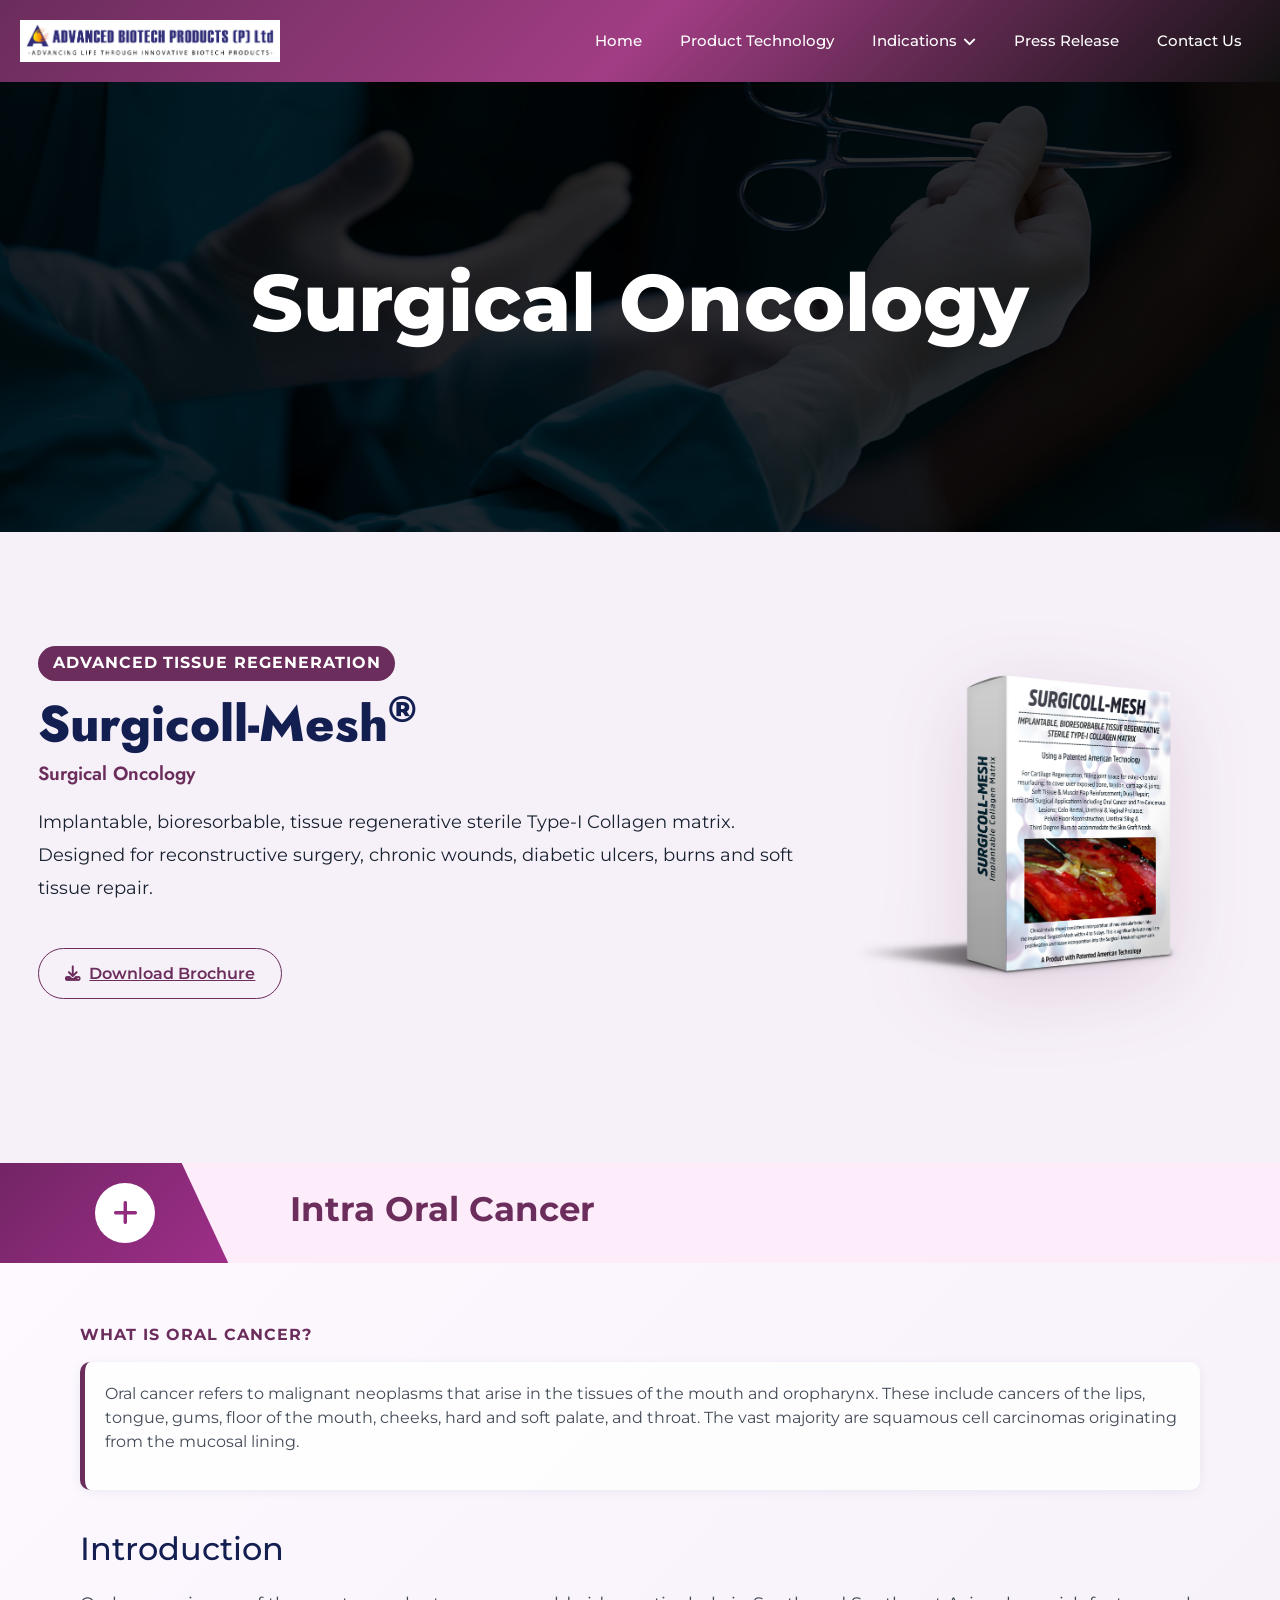
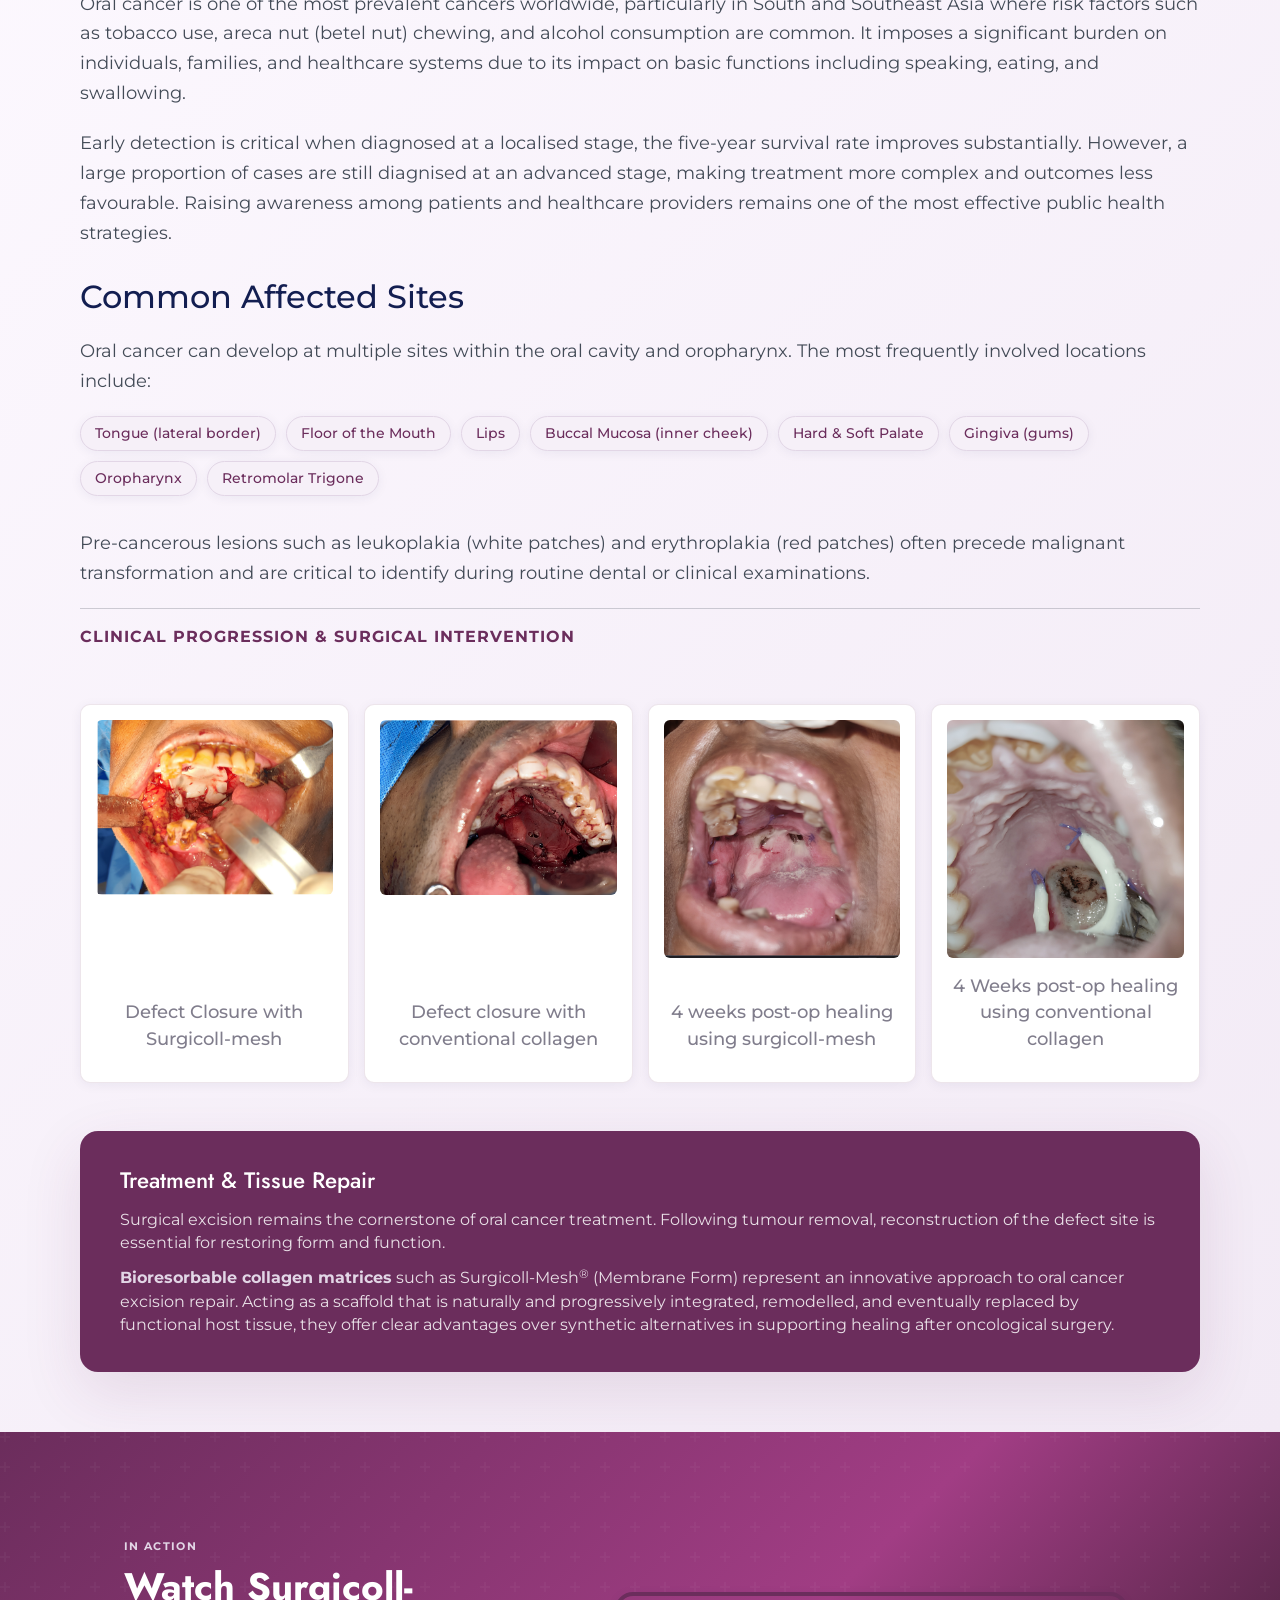
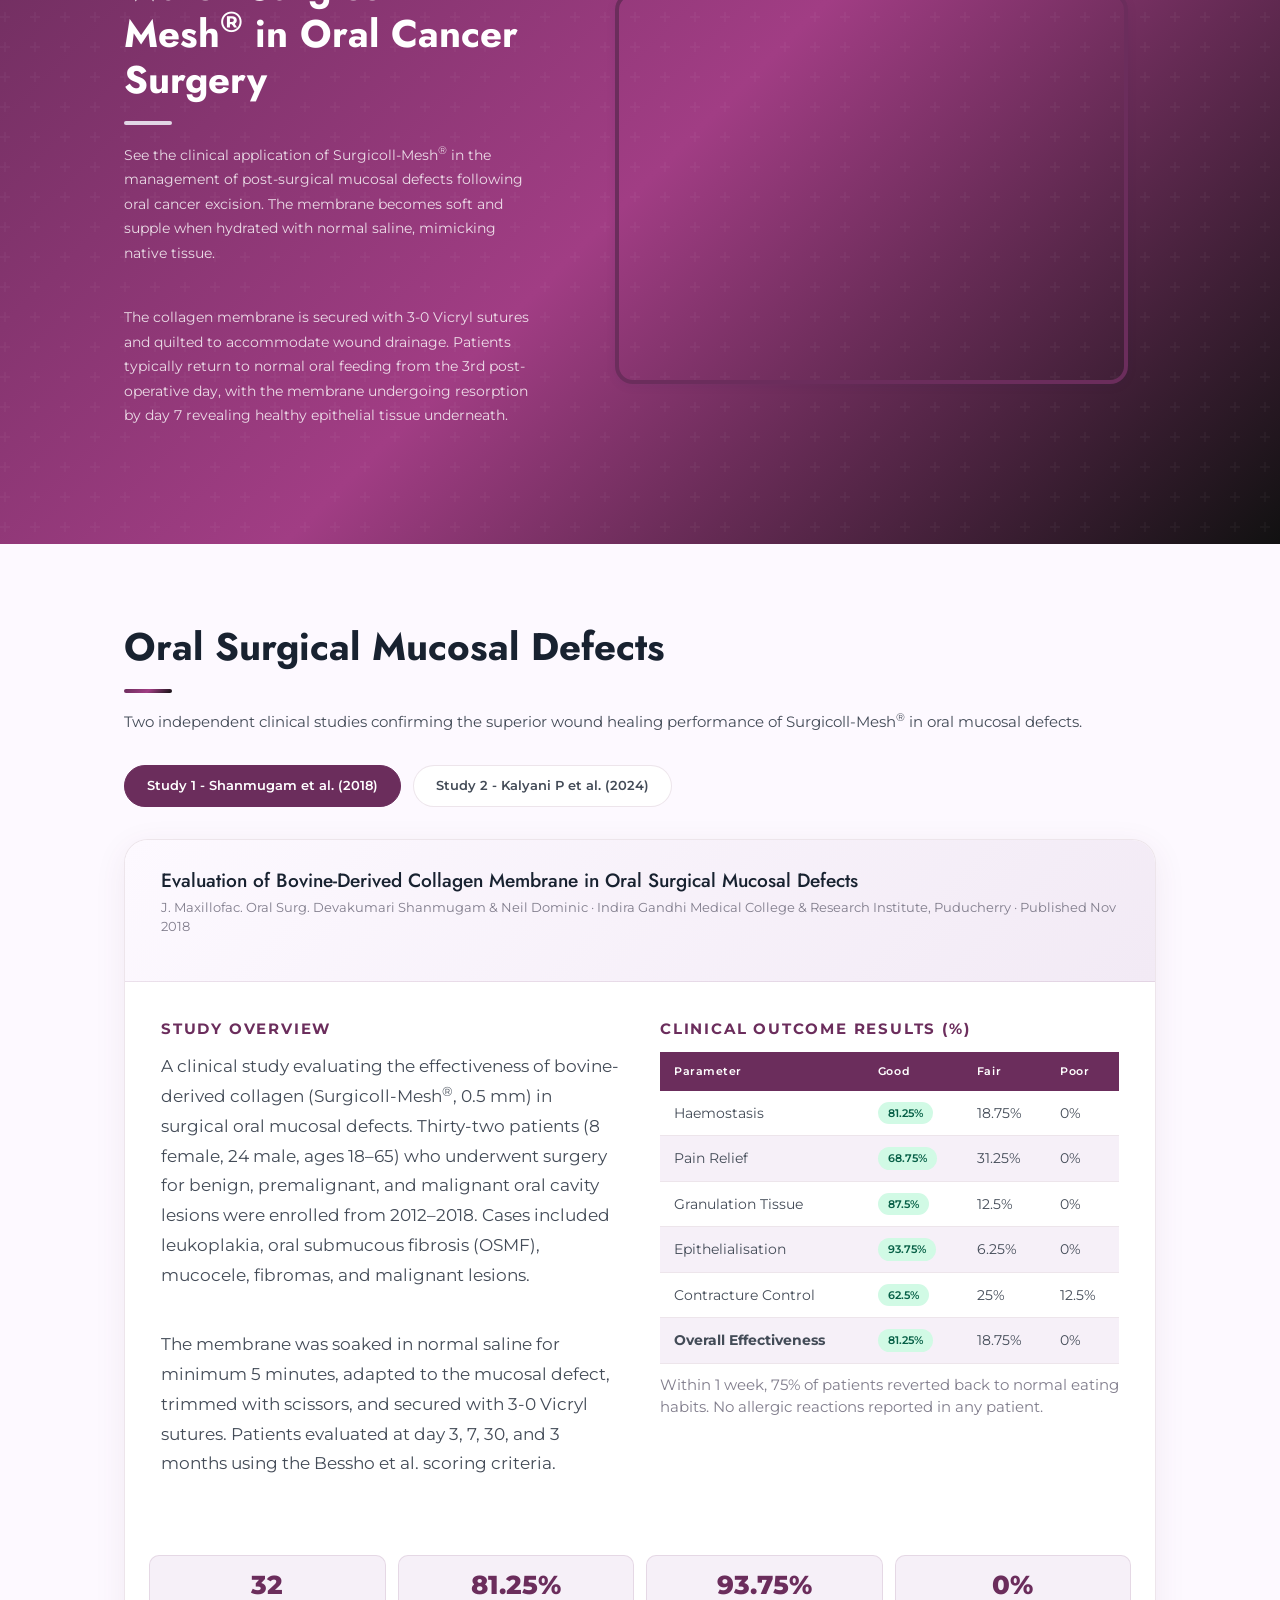
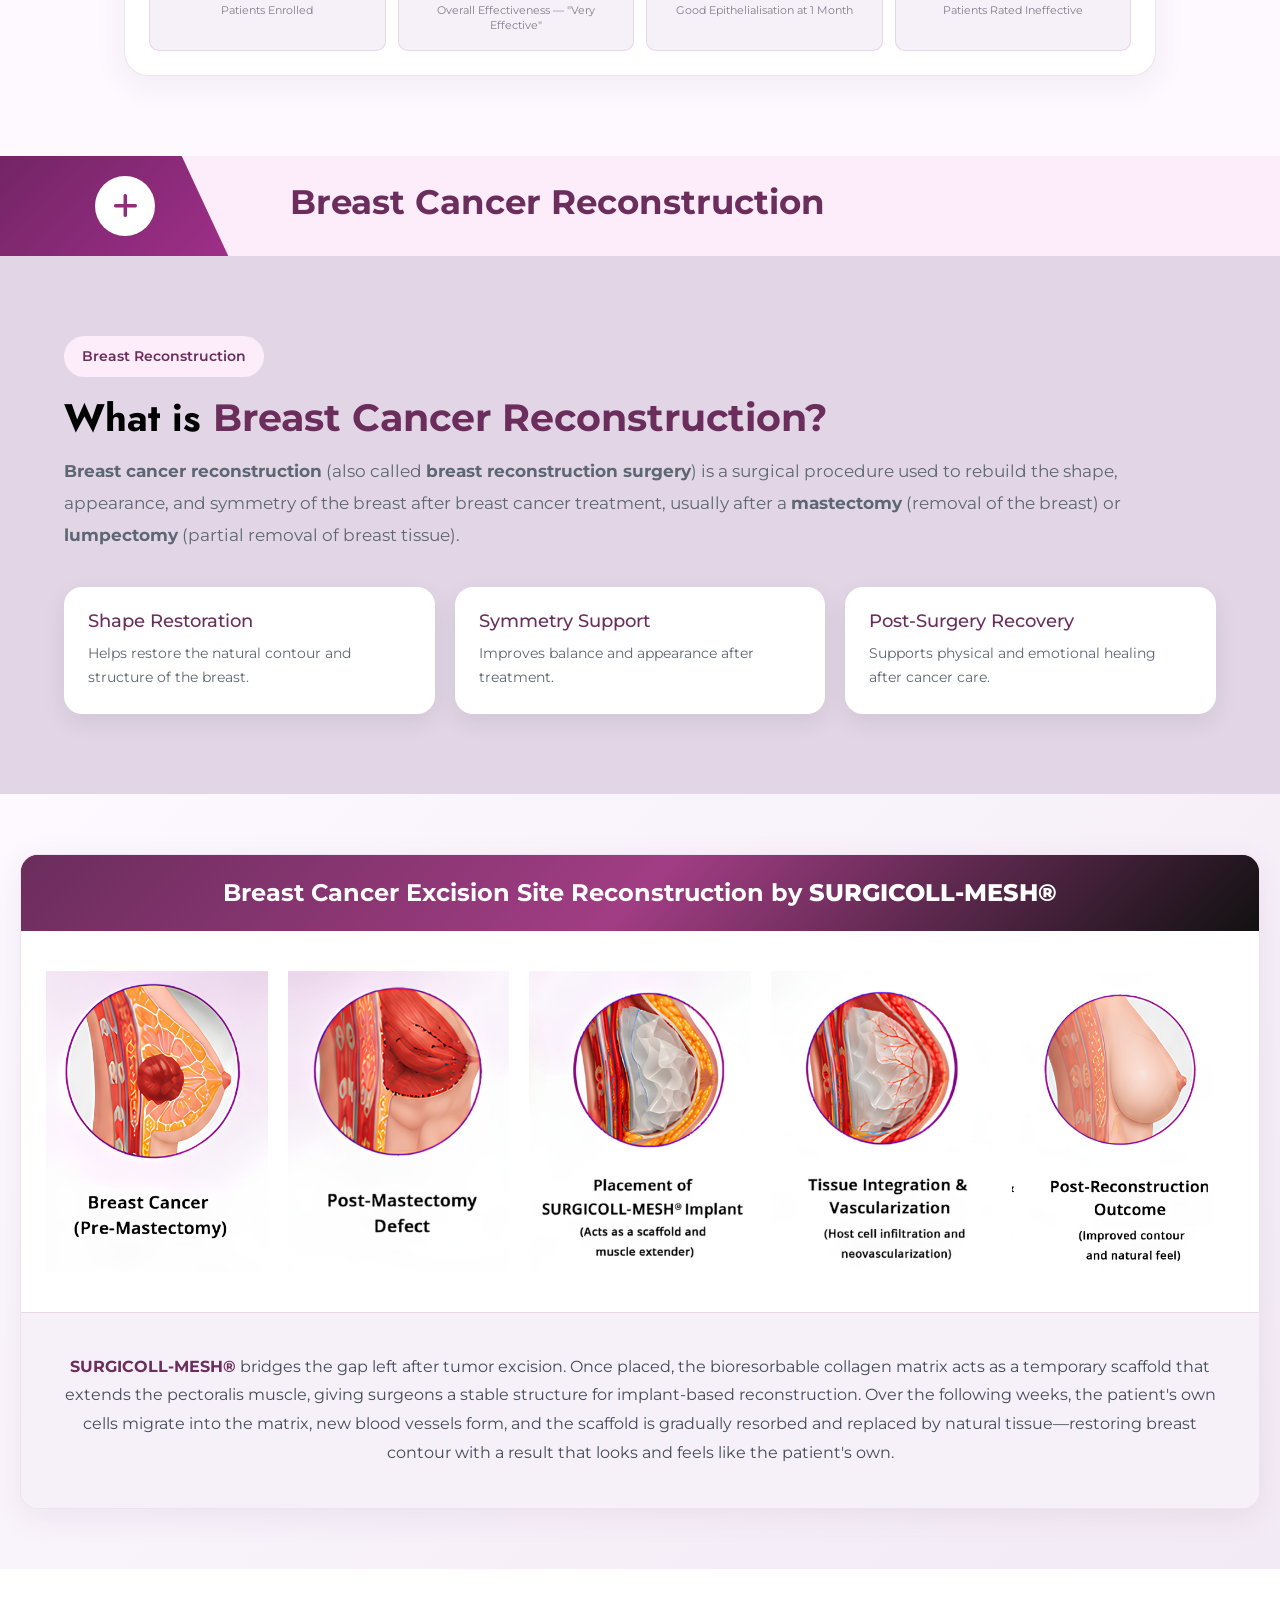
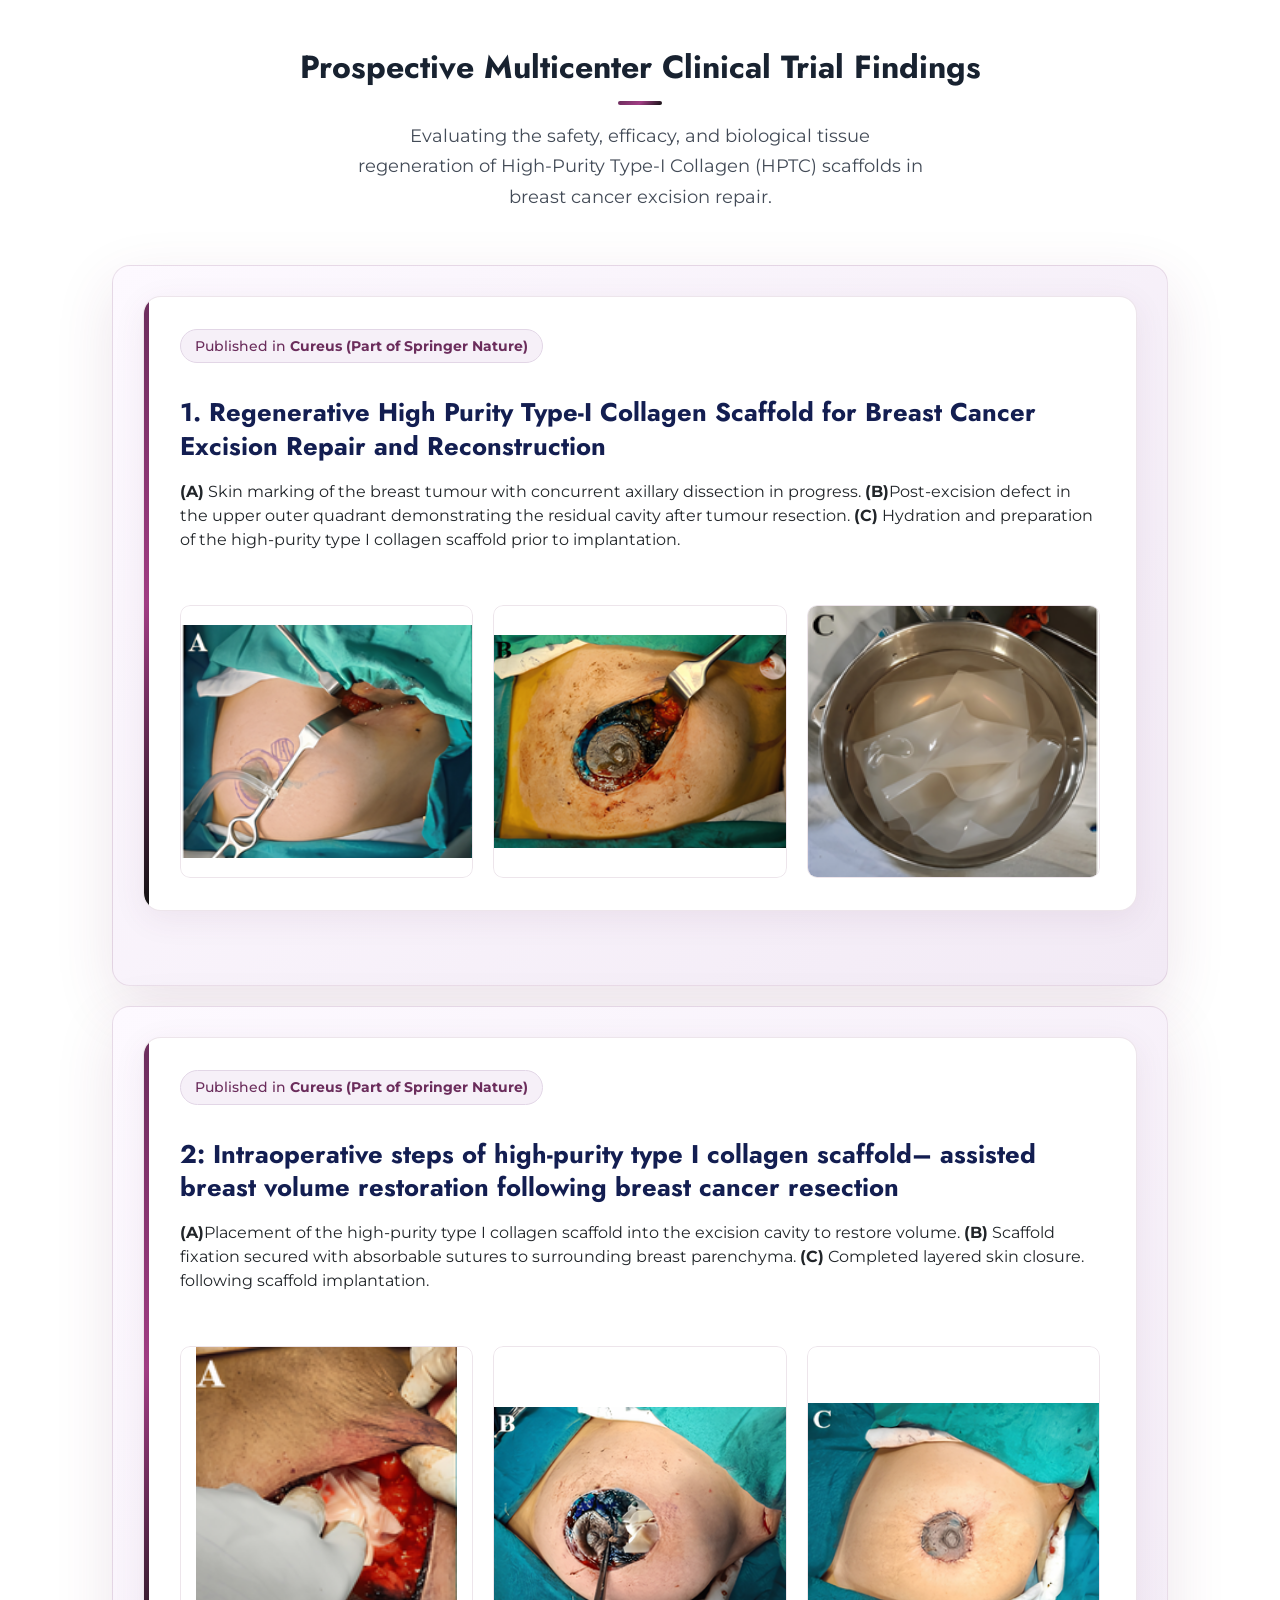
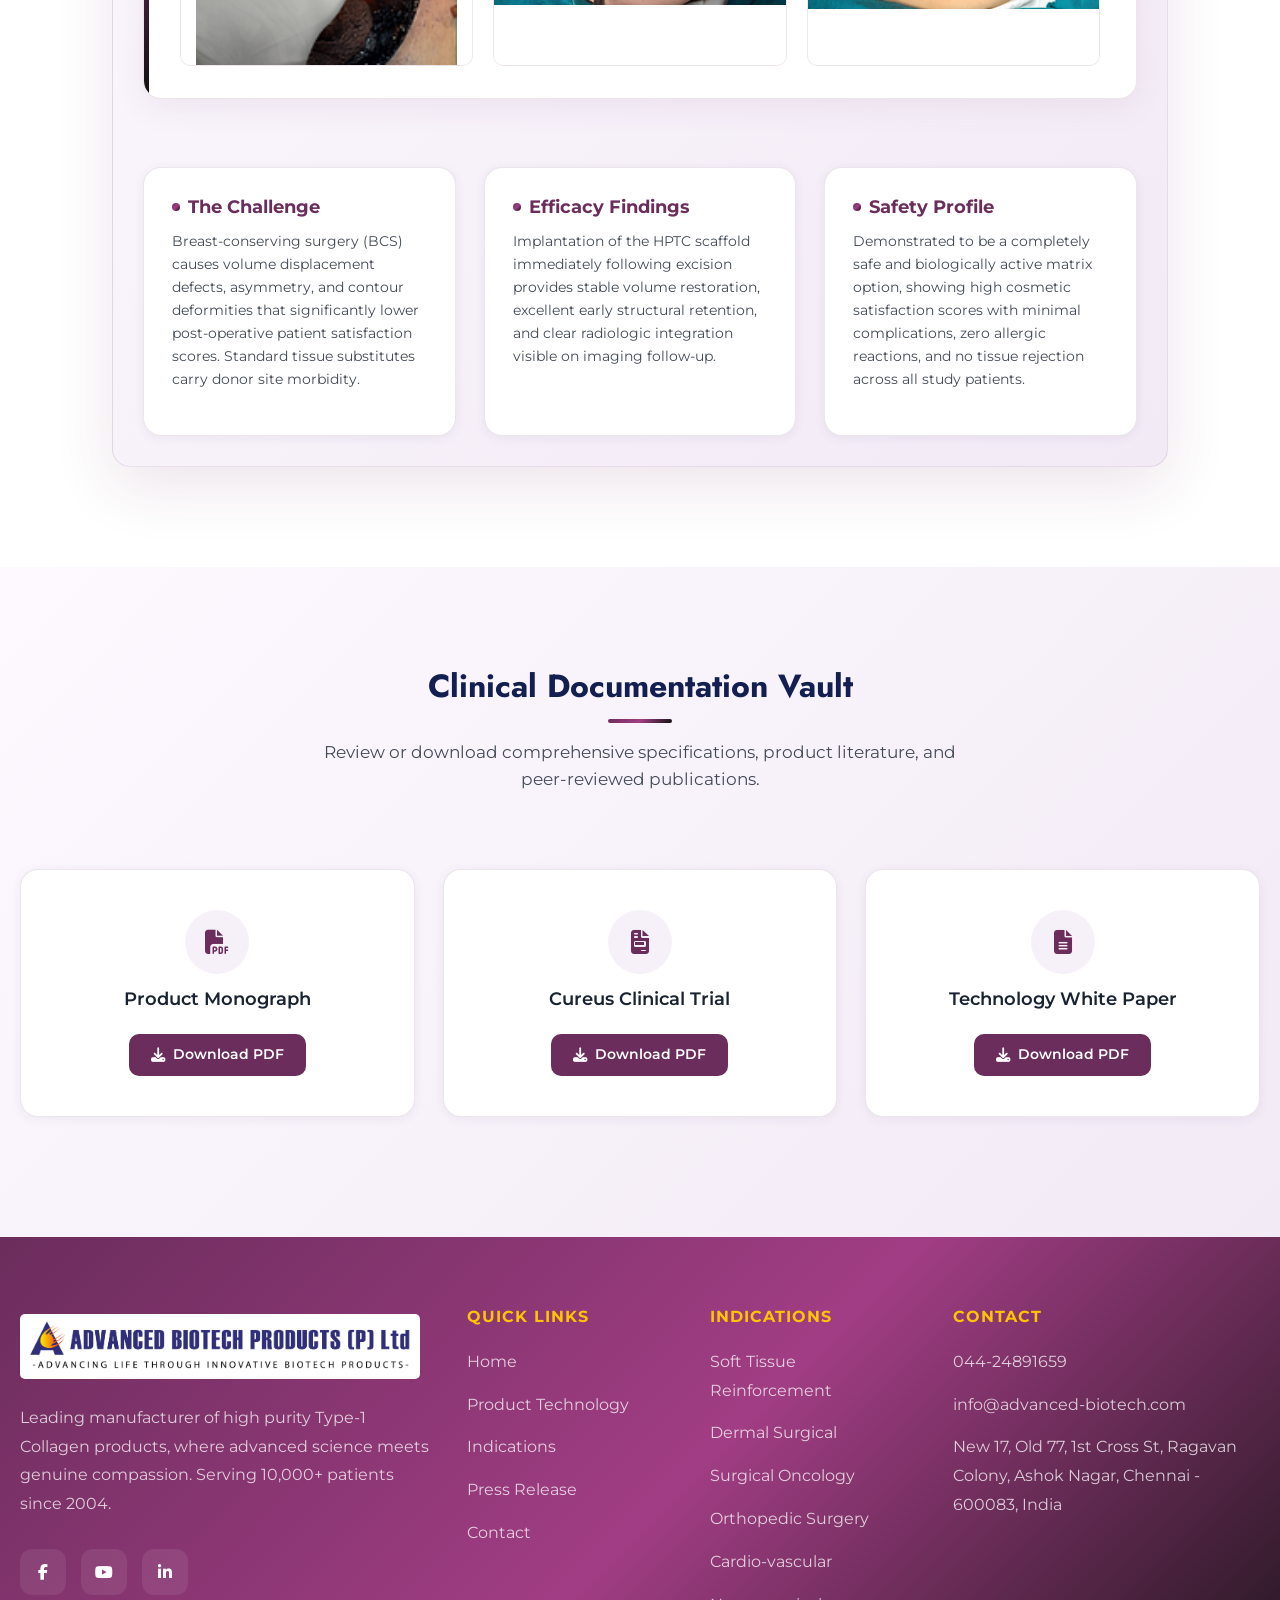
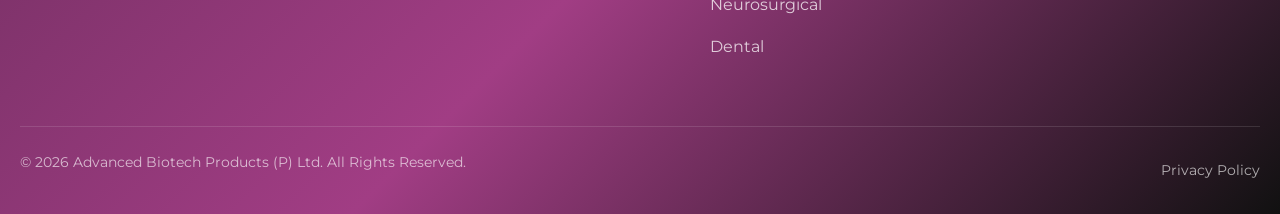
<file: page/surgicaloncology.html>
<!DOCTYPE html>
<html lang="en">

<head>
  <meta charset="UTF-8">
  <meta name="viewport" content="width=device-width, initial-scale=1.0">
  <title>Surgical Oncology | Advanced Biotech Products</title>
  <meta name="description" content="Surgical oncology applications for Surgicoll-Mesh in intra-oral cancer reconstruction and breast cancer excision repair.">
  <meta property="og:title" content="Surgical Oncology | Advanced Biotech Products">
  <meta property="og:description" content="Surgical oncology applications for Surgicoll-Mesh in intra-oral cancer reconstruction and breast cancer excision repair.">
  <meta property="og:type" content="website">
  <meta property="og:image" content="../home/Surgicoll-Mesh%20High%20Res%20Box.png">
  <meta name="twitter:card" content="summary_large_image">
  <meta http-equiv="Content-Security-Policy" content="frame-src https://drive.google.com https://docs.google.com;">
  <link rel="icon" href="../home/ABP-symbol.png" type="image/x-icon">
  <link rel="stylesheet" href="../css/nav_footer.css">
  <link rel="stylesheet" href="../css/surgicaloncology.css">
  <link href="https://cdn.jsdelivr.net/npm/bootstrap@5.3.3/dist/css/bootstrap.min.css" rel="stylesheet">
  <link href="https://cdnjs.cloudflare.com/ajax/libs/font-awesome/6.5.2/css/all.min.css" rel="stylesheet">
  <link
    href="https://fonts.googleapis.com/css2?family=Playfair+Display:wght@600;700&family=Inter:wght@400;500;600&display=swap"
    rel="stylesheet">
  <script src="https://cdn.jsdelivr.net/npm/bootstrap@5.3.3/dist/js/bootstrap.bundle.min.js"></script>
</head>

<body>

  <!--Header-->
  <div id="rs-header"></div>
  <script>
    fetch("../page/nav.html")
      .then(res => res.text())
      .then(data => {
        document.getElementById("rs-header").innerHTML = data;
        if (typeof initNavbar === "function") { initNavbar(); }
      });
  </script>

  <!-- Page Banner -->
  <section class="so-page_banner">

    <div class="so-banner-img">
      <img src="../home/page_banner.png" alt="Dermal Surgical Banner">
    </div>

    <h1 class="so-ds_title">
      Surgical Oncology
    </h1>

  </section>
 <section class="abp-hero">
    <div class="abp-container">
      <div class="abp-hero__grid">
        <div class="abp-hero-content">
          <div class="abp-hero__eyebrow">
            <span class="abp-badge">Advanced Tissue Regeneration</span>
          </div>
          <h2 class="abp-hero__heading">Surgicoll-Mesh<sup>®</sup></h1>
          <p class="abp-hero__sub">Surgical Oncology</p>
          <p class="abp-hero__lead">
            Implantable, bioresorbable, tissue regenerative sterile Type-I Collagen matrix.
            Designed for reconstructive surgery, chronic wounds, diabetic ulcers, burns and soft tissue repair.
          </p>
          <a href="../indications/Dermal Surgical/Diabetic Ulcer/White paper_SM Diabetic Foot Ulcer.pdf"
            class="abp-hero__cta" target="_blank"
   rel="noopener noreferrer">
            <i class="fa-solid fa-download"></i> Download Brochure
          </a>
        </div>
        <div class="abp-hero__image">
          <img src="../home/Surgicoll-Mesh High Res Box.png" alt="Surgicoll-Mesh product box" />
        </div>
      </div>
    </div>
  </section>
 

 <!-- ═══ PRODUCT HEADING STRIP ═══════════════════════════ -->
   <div class="du-header">

    <div class="du-left">
        <div class="du-icon">
            <i class="fa-solid fa-plus"></i>
        </div>
    </div>

    <div class="du-content">
        <h2>Intra Oral Cancer</h2>
        <!-- <p>Advanced Tissue Regeneration</p> -->
    </div>

  </div>

  <!-- ─── ORAL CANCER INTRODUCTION ─── -->
  <section class="so-intro-section" id="introduction">
    <div class="so-section-inner">

      <span class="so-section-label">What is Oral Cancer?</span>
      <div class="so-definition">
        <p>
          Oral cancer refers to malignant neoplasms that arise in the tissues of the mouth and
          oropharynx. These include cancers of the lips, tongue, gums, floor of the mouth,
          cheeks, hard and soft palate, and throat. The vast majority are squamous cell
          carcinomas originating from the mucosal lining.
        </p>
      </div>

      <h2 class="so-intro-title">Introduction</h2>
      <p class="so-body-text">
        Oral cancer is one of the most prevalent cancers worldwide, particularly in South and
        Southeast Asia where risk factors such as tobacco use, areca nut (betel nut) chewing,
        and alcohol consumption are common. It imposes a significant burden on individuals,
        families, and healthcare systems due to its impact on basic functions including
        speaking, eating, and swallowing.
      </p>
      <p class="so-body-text">
        Early detection is critical when diagnosed at a localised stage, the five-year
        survival rate improves substantially. However, a large proportion of cases are still
        diagnised at an advanced stage, making treatment more complex and outcomes less
        favourable. Raising awareness among patients and healthcare providers remains one of
        the most effective public health strategies.
      </p>

      <h2 class="so-intro-title">Common Affected Sites</h2>
      <p class="so-body-text">
        Oral cancer can develop at multiple sites within the oral cavity and oropharynx.
        The most frequently involved locations include:
      </p>
      <div class="so-site-list">
        <span class="so-site-tag">Tongue (lateral border)</span>
        <span class="so-site-tag">Floor of the Mouth</span>
        <span class="so-site-tag">Lips</span>
        <span class="so-site-tag">Buccal Mucosa (inner cheek)</span>
        <span class="so-site-tag">Hard &amp; Soft Palate</span>
        <span class="so-site-tag">Gingiva (gums)</span>
        <span class="so-site-tag">Oropharynx</span>
        <span class="so-site-tag">Retromolar Trigone</span>
      </div>
      <p class="so-body-text">
        Pre-cancerous lesions such as leukoplakia (white patches) and erythroplakia (red patches)
        often precede malignant transformation and are critical to identify during routine
        dental or clinical examinations.
      </p>

      <hr class="section-div">

      <!-- 4-Column Horizontal Image Grid Block -->
      <span class="so-section-label">Clinical Progression &amp; Surgical Intervention</span>
      <div class="so-image-grid-horizontal">
        <div class="so-image-grid-item">
          <img src="../image/oral-1.png" alt="Intraoral lesion status">
          <div class="so-image-caption"> Defect Closure with Surgicoll-mesh</div>
        </div>
        <div class="so-image-grid-item">
          <img src="../image/oral-2.png" alt="Surgical excision site">
          <div class="so-image-caption"> Defect closure with conventional collagen</div>
        </div>
        <div class="so-image-grid-item">
          <img src="../image/oral-3.png" alt="Matrix application phase">
          <div class="so-image-caption"> 4 weeks post-op healing using surgicoll-mesh</div>
        </div>
        <div class="so-image-grid-item">
          <img src="../image/oral-4.png" alt="Post-operative tissue healing">
          <div class="so-image-caption"> 4 Weeks post-op healing using conventional collagen </div>
        </div>
      </div>

      <div class="so-highlight-box">
        <h3>Treatment &amp; Tissue Repair</h3>
        <p>
          Surgical excision remains the cornerstone of oral cancer treatment. Following tumour
          removal, reconstruction of the defect site is essential for restoring form and function.
        </p>
        <p>
          <strong>Bioresorbable collagen matrices</strong> such as Surgicoll-Mesh<sup>®</sup> (Membrane Form)
          represent an innovative approach to oral cancer excision repair. Acting as a scaffold
          that is naturally and progressively integrated, remodelled, and eventually replaced by
          functional host tissue, they offer clear advantages over synthetic alternatives in
          supporting healing after oncological surgery.
        </p>

      </div>

    </div>
  </section>


  <!-- ─── VIDEO SECTION ─── -->
  <section class="so-video-section">
    <div class="so-section-inner">
      <div class="so-video-inner">
        <div class="so-video-text">
          <span class="so-section-eyebrow">In Action</span>
          <h2 class="so-section-title">Watch Surgicoll-Mesh<sup>®</sup> in Oral Cancer Surgery</h2>
          <div class="so-divider-bar"></div>
          <p>
            See the clinical application of Surgicoll-Mesh<sup>®</sup> in the management of post-surgical mucosal
            defects following oral cancer excision. The membrane becomes soft and supple when hydrated
            with normal saline, mimicking native tissue.
          </p>
          <br>
          <p>
            The collagen membrane is secured with 3-0 Vicryl sutures and quilted to accommodate wound
            drainage. Patients typically return to normal oral feeding from the 3rd post-operative day,
            with the membrane undergoing resorption by day 7 revealing healthy epithelial tissue underneath.
          </p>
        </div>
        <section class="so-case-study">
          <div class="so-case-study-grid">
            <div class="so-case_video">
              <div class="so-video-container">
                <iframe src="https://drive.google.com/file/d/1C6K81340QTfDPWvpszIJ5rapcS8W5bd7/preview"
                  title="Surgicoll-Mesh oral cancer surgery video" loading="lazy" allow="autoplay"></iframe>
              </div>
            </div>
          </div>
        </section>
      </div>
    </div>
  </section>

  <!-- ─── CLINICAL EVIDENCE ─── -->
  <section class="so-clinical-section" id="clinical">
    <div class="so-section-inner">
      <h2 class="so-section-title">Oral Surgical Mucosal Defects</h2>
      <div class="so-divider-bar"></div>
      <p class="so-section-desc">Two independent clinical studies confirming the superior wound healing performance of
        Surgicoll-Mesh<sup>®</sup> in oral mucosal defects.</p>

      <div class="so-studies-tabs">
        <button class="so-tab-btn active" onclick="showTab('study1', this)">Study 1 - Shanmugam et al. (2018)</button>
        <button class="so-tab-btn" onclick="showTab('study2', this)">Study 2 - Kalyani P et al. (2024)</button>
      </div>

      <!-- Study 1 -->
      <div class="so-study-panel active" id="study1">
        <div class="so-study-card">
          <div class="so-study-header">

            <div class="so-study-header-text">
              <h3>Evaluation of Bovine-Derived Collagen Membrane in Oral Surgical Mucosal Defects</h3>
              <p>J. Maxillofac. Oral Surg. Devakumari Shanmugam &amp; Neil Dominic · Indira Gandhi Medical College &amp;
                Research Institute, Puducherry · Published Nov 2018</p>
            </div>
          </div>
          <div class="so-study-body">
            <div>
              <p class="so-study-section-label">Study Overview</p>
              <p class="so-study-text">
                A clinical study evaluating the effectiveness of bovine-derived collagen (Surgicoll-Mesh<sup>®</sup>,
                0.5 mm)
                in surgical oral mucosal defects. Thirty-two patients (8 female, 24 male, ages 18–65) who underwent
                surgery for benign, premalignant, and malignant oral cavity lesions were enrolled from 2012–2018.
                Cases included leukoplakia, oral submucous fibrosis (OSMF), mucocele, fibromas, and malignant lesions.
              </p>
              <br>
              <p class="so-study-text">
                The membrane was soaked in normal saline for minimum 5 minutes, adapted to the mucosal defect,
                trimmed with scissors, and secured with 3-0 Vicryl sutures. Patients evaluated at day 3, 7, 30,
                and 3 months using the Bessho et al. scoring criteria.
              </p>

            </div>
            <div>
              <p class="so-study-section-label">Clinical Outcome Results (%)</p>
              <table class="so-results-table">
                <thead>
                  <tr>
                    <th>Parameter</th>
                    <th>Good</th>
                    <th>Fair</th>
                    <th>Poor</th>
                  </tr>
                </thead>
                <tbody>
                  <tr>
                    <td>Haemostasis</td>
                    <td><span class="so-badge-good">81.25%</span></td>
                    <td>18.75%</td>
                    <td>0%</td>
                  </tr>
                  <tr>
                    <td>Pain Relief</td>
                    <td><span class="so-badge-good">68.75%</span></td>
                    <td>31.25%</td>
                    <td>0%</td>
                  </tr>
                  <tr>
                    <td>Granulation Tissue</td>
                    <td><span class="so-badge-good">87.5%</span></td>
                    <td>12.5%</td>
                    <td>0%</td>
                  </tr>
                  <tr>
                    <td>Epithelialisation</td>
                    <td><span class="so-badge-good">93.75%</span></td>
                    <td>6.25%</td>
                    <td>0%</td>
                  </tr>
                  <tr>
                    <td>Contracture Control</td>
                    <td><span class="so-badge-good">62.5%</span></td>
                    <td>25%</td>
                    <td>12.5%</td>
                  </tr>
                  <tr>
                    <td><strong>Overall Effectiveness</strong></td>
                    <td><span class="so-badge-good">81.25%</span></td>
                    <td>18.75%</td>
                    <td>0%</td>
                  </tr>
                </tbody>
              </table>
              <p style="font-size:15px; color:var(--text-light); margin-top:10px;">Within 1 week, 75% of patients
                reverted back to normal eating habits. No allergic reactions reported in any patient.</p>
            </div>
          </div>
          <div class="so-stats-grid">
            <div class="so-stat-box">
              <div class="so-stat-val">32</div>
              <div class="so-stat-label">Patients Enrolled</div>
            </div>
            <div class="so-stat-box">
              <div class="so-stat-val">81.25%</div>
              <div class="so-stat-label">Overall Effectiveness — "Very Effective"</div>
            </div>
            <div class="so-stat-box">
              <div class="so-stat-val">93.75%</div>
              <div class="so-stat-label">Good Epithelialisation at 1 Month</div>
            </div>
            <div class="so-stat-box">
              <div class="so-stat-val">0%</div>
              <div class="so-stat-label">Patients Rated Ineffective</div>
            </div>
          </div>
        </div>
      </div>

      <!-- Study 2 -->
      <div class="so-study-panel" id="study2">
        <div class="so-study-card">
          <div class="so-study-header">
            <div class="so-study-header-text">
              <h3>Comparison of Novel Matrix-Modified Bovine Collagen Membrane (SurgiColl-Mesh<sup>®</sup>) vs.
                Conventional Collagen - Oral Mucosal Defects</h3>
              <p>Cureus Journal · DOI: 10.7759/cureus.53696 Kalyani P, Kathiravan Selvarasu et al. · Saveetha Dental
                College &amp; Hospitals, Saveetha University, Chennai · Published Feb 2024</p>
            </div>
          </div>
          <div class="so-study-body">
            <div>
              <p class="so-study-section-label">Study Design</p>
              <p class="so-study-text">
                Phase 1 double-blind randomized controlled clinical trial (CTRI-REF/2023/12/076231). 20 patients
                divided into two equal groups. Group 1: novel SurgiColl-Mesh<sup>®</sup>; Group 2: conventional bovine
                collagen
                membrane. Parameters assessed at 2 weeks: epithelialization, granulation tissue formation, and wound
                contraction. Independent sample t-test at 95% confidence interval.
              </p>

            </div>
            <div>
              <p class="so-study-section-label">SurgiColl-Mesh<sup>®</sup> vs. Conventional Collagen (Good outcomes at 2
                weeks)</p>
              <div class="so-comparison-grid">
                <div class="so-comparison-box surgicoll">
                  <h5><i class="fas fa-star" style="color:var(--purple-brand);"></i> SurgiColl-Mesh<sup>®</sup> (Group
                    1)</h5>
                  <div class="so-comparison-metric">
                    <span>Epithelialization</span>
                    <div class="so-metric-bar-wrap">
                      <div class="so-metric-bar" style="width:90px;">
                        <div class="so-metric-fill" style="width:70%;"></div>
                      </div>
                      <span class="so-metric-pct">35%</span>
                    </div>
                  </div>
                  <div class="so-comparison-metric">
                    <span>Granulation</span>
                    <div class="so-metric-bar-wrap">
                      <div class="so-metric-bar" style="width:90px;">
                        <div class="so-metric-fill" style="width:70%;"></div>
                      </div>
                      <span class="so-metric-pct">35%</span>
                    </div>
                  </div>
                  <div class="so-comparison-metric">
                    <span>Wound Contraction</span>
                    <div class="so-metric-bar-wrap">
                      <div class="so-metric-bar" style="width:90px;">
                        <div class="so-metric-fill" style="width:80%;"></div>
                      </div>
                      <span class="so-metric-pct">40%</span>
                    </div>
                  </div>
                </div>
                <div class="so-comparison-box conventional">
                  <h5>Conventional Collagen (Group 2)</h5>
                  <div class="so-comparison-metric">
                    <span>Epithelialization</span>
                    <div class="so-metric-bar-wrap">
                      <div class="so-metric-bar" style="width:90px;">
                        <div class="so-metric-fill" style="width:20%; background:var(--lavender-accent);"></div>
                      </div>
                      <span class="so-metric-pct" style="color:var(--text-light);">10%</span>
                    </div>
                  </div>
                  <div class="so-comparison-metric">
                    <span>Granulation</span>
                    <div class="so-metric-bar-wrap">
                      <div class="so-metric-bar" style="width:90px;">
                        <div class="so-metric-fill" style="width:30%; background:var(--lavender-accent);"></div>
                      </div>
                      <span class="so-metric-pct" style="color:var(--text-light);">30%</span>
                    </div>
                  </div>
                  <div class="so-comparison-metric">
                    <span>Wound Contraction</span>
                    <div class="so-metric-bar-wrap">
                      <div class="so-metric-bar" style="width:90px;">
                        <div class="so-metric-fill" style="width:20%; background:var(--lavender-accent);"></div>
                      </div>
                      <span class="so-metric-pct" style="color:var(--text-light);">10%</span>
                    </div>
                  </div>
                </div>
              </div>
              <p style="font-size:17px;color:var(--text-light);margin-top:12px;">SurgiColl-Mesh<sup>®</sup> has average
                porosity of 20 microns (vs &gt;800 microns conventional) yielding better cell infiltration and
                regenerative factor availability. No adverse reactions in either group.</p>
            </div>
          </div>
          <div class="so-p-value-row">
            <div class="so-p-badge"><strong>p = 0.015</strong><span>Epithelialization - Statistically Significant</span>
            </div>
            <div class="so-p-badge"><strong>p = 0.015</strong><span>Granulation Tissue - Statistically Significant</span>
            </div>
            <div class="so-p-badge"><strong>p = 0.005</strong><span>Wound Contraction - Statistically Significant</span>
            </div>
          </div>
        </div>

      </div>
    </div>
  </section>

 
  <!-- ═══ PRODUCT HEADING STRIP ═══════════════════════════ -->
   <div class="du-header" >

    <div class="du-left">
        <div class="du-icon">
            <i class="fa-solid fa-plus"></i>
        </div>
    </div>

    <div class="du-content">
        <h2>Breast Cancer Reconstruction</h2>
        <!-- <p>Advanced Tissue Regeneration</p> -->
    </div>

  </div>

  <!-- Breast Cancer Reconstruction Section -->
  <section class="so-bcr-section">
    <div class="so-bcr-container">

      <div class="so-bcr-content">
        <span class="so-bcr-tag">Breast Reconstruction</span>

        <h2>
          What is <span>Breast Cancer Reconstruction?</span>
        </h2>

        <p>
          <strong>Breast cancer reconstruction</strong> (also called
          <strong>breast reconstruction surgery</strong>) is a surgical
          procedure used to rebuild the shape, appearance, and symmetry of
          the breast after breast cancer treatment, usually after a
          <strong>mastectomy</strong> (removal of the breast) or
          <strong>lumpectomy</strong> (partial removal of breast tissue).
        </p>

        <div class="so-bcr-highlight">
          <div class="so-bcr-card">
            <h4>Shape Restoration</h4>
            <p>Helps restore the natural contour and structure of the breast.</p>
          </div>

          <div class="so-bcr-card">
            <h4>Symmetry Support</h4>
            <p>Improves balance and appearance after treatment.</p>
          </div>

          <div class="so-bcr-card">
            <h4>Post-Surgery Recovery</h4>
            <p>Supports physical and emotional healing after cancer care.</p>
          </div>
        </div>
      </div>

    </div>
  </section>
<!-- Breast Cancer Excision Reconstruction -->

<section class="so-process-section">

    <div class="so-process-card">

        <div class="so-process-header">
            <h2>
                Breast Cancer Excision Site Reconstruction by
                <strong>SURGICOLL-MESH®</strong>
            </h2>
        </div>

        <div class="so-process-steps">

            <div class="so-process-step">
                <img src="../image/breast_excision_0.png" alt="Tumor Excision">
            </div>

            <div class="so-process-step">
                <img src="../image/breast_excision_1.png" alt="Excision Site">
            </div>

            <div class="so-process-step">
                <img src="../image/breast_excision_2.png" alt="Collagen Scaffold Placement">
            </div>

            <div class="so-process-step">
                <img src="../image/breast_excision_3.png" alt="Tissue Regeneration">
            </div>

            <div class="so-process-step">
                <img src="../image/breast_excision_4.png" alt="Final Reconstruction">
            </div>

        </div>

        <div class="so-process-summary">
            <p>
                <strong>SURGICOLL-MESH®</strong> bridges the gap left after tumor excision.
                Once placed, the bioresorbable collagen matrix acts as a temporary scaffold
                that extends the pectoralis muscle, giving surgeons a stable structure for
                implant-based reconstruction.

                Over the following weeks, the patient's own cells migrate into the matrix,
                new blood vessels form, and the scaffold is gradually resorbed and replaced
                by natural tissue—restoring breast contour with a result that looks and
                feels like the patient's own.
            </p>
        </div>

    </div>

</section>

  <!-- ─── CLINICAL DATA ─── -->
  <section class="section-padding" id="clinical-data">
    <div class="so-container">
      <div class="so-section-header text-center">
        <h2>Prospective Multicenter Clinical Trial Findings</h2>
        <div class="so-bar"></div>
        <p style="margin-top:16px;">Evaluating the safety, efficacy, and biological tissue regeneration of High-Purity
          Type-I Collagen (HPTC) scaffolds in breast cancer excision repair.</p>
      </div>

      <div class="so-trial-showcase-container so-reveal">
        <!-- Meta Content Details Section -->
        <div class="so-trial-meta-card">
          <div class="so-trial-badge">Published in <strong>Cureus (Part of Springer Nature)</strong></div>
          <h3>1. Regenerative High Purity Type-I Collagen Scaffold for Breast Cancer Excision Repair and Reconstruction
          </h3>
          <p class="authors"><strong>(A)</strong> Skin marking of the breast tumour with concurrent axillary dissection
            in progress. <strong>(B)</strong>Post-excision defect in
            the upper outer quadrant demonstrating the residual cavity after tumour resection. <strong>(C)</strong>
            Hydration and preparation
            of the high-purity type I collagen scaffold prior to implantation.</p>
          <!-- Accompanying Figure Section -->
          <div class="so-trial-image-wrapper">

    <div class="so-trial-image-card">
        <img src="../image/BR-1.png"
             alt="Clinical Trial Image 1"
             class="so-trial-figure-img">
    </div>

    <div class="so-trial-image-card">
        <img src="../image/BR-2.png"
             alt="Clinical Trial Image 2"
             class="so-trial-figure-img">
    </div>

    <div class="so-trial-image-card">
        <img src="../image/BR-3.png"
             alt="Clinical Trial Image 3"
             class="so-trial-figure-img">
    </div>

</div>
        </div>


      </div>
      <div class="so-trial-showcase-container so-reveal">
        <!-- Meta Content Details Section -->
        <div class="so-trial-meta-card">
          <div class="so-trial-badge">Published in <strong>Cureus (Part of Springer Nature)</strong></div>
          <h3>2: Intraoperative steps of high-purity type I collagen scaffold–
            assisted breast volume restoration following breast cancer resection</h3>
          <p class="authors"><strong>(A)</strong>Placement of the high-purity type I collagen scaffold into the excision
            cavity to restore volume. <strong>(B)</strong> Scaffold
            fixation secured with absorbable sutures to surrounding breast parenchyma. <strong>(C)</strong> Completed
            layered skin closure.
            following scaffold implantation.</p>
          <!-- Accompanying Figure Section -->
          <div class="so-trial-image-wrapper">

    <div class="so-trial-image-card">
        <img src="../image/BRs-1.png"
             alt="Clinical Trial Image 1"
             class="so-trial-figure-img">
    </div>

    <div class="so-trial-image-card">
        <img src="../image/BRs-2.png"
             alt="Clinical Trial Image 2"
             class="so-trial-figure-img">
    </div>

    <div class="so-trial-image-card">
        <img src="../image/BRs-3.png"
             alt="Clinical Trial Image 3"
             class="so-trial-figure-img">
    </div>

</div>
        </div>
        <div class="so-grid-3">
          <div class="so-data-box so-reveal">
            <h4>The Challenge</h4>
            <p>Breast-conserving surgery (BCS) causes volume displacement defects, asymmetry, and contour deformities
              that significantly lower post-operative patient satisfaction scores. Standard tissue substitutes carry
              donor site morbidity.</p>
          </div>
          <div class="so-data-box so-reveal">
            <h4>Efficacy Findings</h4>
            <p>Implantation of the HPTC scaffold immediately following excision provides stable volume restoration,
              excellent early structural retention, and clear radiologic integration visible on imaging follow-up.</p>
          </div>
          <div class="so-data-box so-reveal">
            <h4>Safety Profile</h4>
            <p>Demonstrated to be a completely safe and biologically active matrix option, showing high cosmetic
              satisfaction scores with minimal complications, zero allergic reactions, and no tissue rejection across
              all study patients.</p>
          </div>
        </div>
      </div>
    </div>
  </section>

  <!-- ─── RESOURCES ─── -->
  <section class="so-docvault-section" id="resources">
    <div class="so-resources-containers">
      <div class="so-docvault-header text-center">
        <h2>Clinical Documentation Vault</h2>
        <div class="so-docvault-bar"></div>
        <p class="so-docvault-subtext">Review or download comprehensive specifications, product literature, and
          peer-reviewed publications.</p>
      </div>

      <div class="so-docvault-grid">
        <div class="so-docvault-card">
          <div class="so-docvault-icon"><i class="fa-solid fa-file-pdf"></i></div>
          <h3>Product Monograph</h3>
          <a href="../indications/Surgical Oncology/Breast Cancer Reconstruction/Adv_SM for Breast Reconstruction.pdf"
            class="so-docvault-btn" target="_blank">
            <i class="fas fa-download"></i> Download PDF
          </a>
        </div>
        <div class="so-docvault-card">
          <div class="so-docvault-icon"><i class="fa-solid fa-file-invoice"></i></div>
          <h3>Cureus Clinical Trial</h3>
          <a href="../indications/Surgical Oncology/Breast Cancer Reconstruction/Clin Study_SM Breast Cancer Excision Repai.pdf"
            class="so-docvault-btn" target="_blank">
            <i class="fas fa-download"></i> Download PDF
          </a>
        </div>
        <div class="so-docvault-card">
          <div class="so-docvault-icon"><i class="fa-solid fa-file-lines"></i></div>
          <h3>Technology White Paper</h3>
          <a href="../indications/Surgical Oncology/Breast Cancer Reconstruction/White paper_SM for Breast Cancer.pdf"
            class="so-docvault-btn" target="_blank">
            <i class="fas fa-download"></i> Download PDF
          </a>
        </div>
      </div>
    </div>
  </section>

  <!-- ─── SCRIPTS ─── -->
  <script>

    // Scroll reveal
    const soRo = new IntersectionObserver(entries => {
      entries.forEach(e => {
        if (e.isIntersecting) {
          e.target.classList.add('visible');
          soRo.unobserve(e.target);
        }
      });
    }, { threshold: 0.1 });

    document.querySelectorAll('.so-reveal').forEach(el => soRo.observe(el));

    // Active nav link highlight
    const soSections = document.querySelectorAll('section[id], div[id]');
    const soNavLinks = document.querySelectorAll('.nav-links a, .mobile-nav a');
    window.addEventListener('scroll', () => {
      let current = '';
      soSections.forEach(s => {
        if (window.scrollY >= s.offsetTop - 100) current = s.id;
      });
      soNavLinks.forEach(a => {
        a.style.color = '';
        if (a.getAttribute('href') === '#' + current) {
          a.style.color = 'var(--purple-brand)';
        }
      });
    }, { passive: true });

    // Contact grid responsive
    function soFixContactGrid() {
      const cg = document.querySelector('.contact-grid');
      if (!cg) return;
      if (window.innerWidth < 768) {
        cg.style.gridTemplateColumns = '1fr';
      } else {
        cg.style.gridTemplateColumns = '1fr 1fr';
      }
    }
    soFixContactGrid();
    window.addEventListener('resize', soFixContactGrid);
  </script>

  <!-- ─── FOOTER ─── -->
  <div id="rs-footer"></div>
  <script>
    fetch("../page/footer.html")
      .then(r => r.text())
      .then(data => { document.getElementById("rs-footer").innerHTML = data; });
  </script>

  <script>
    function showTab(id, btn) {
      document.querySelectorAll('.so-study-panel').forEach(p => p.classList.remove('active'));
      document.querySelectorAll('.so-tab-btn').forEach(b => b.classList.remove('active'));
      document.getElementById(id).classList.add('active');
      btn.classList.add('active');
    }

    // Scroll reveal
    const soObserver = new IntersectionObserver(entries => {
      entries.forEach(e => {
        if (e.isIntersecting) {
          e.target.style.opacity = '1';
          e.target.style.transform = 'translateY(0)';
        }
      });
    }, { threshold: 0.08 });

    document.querySelectorAll('.so-case-card, .so-stat-box, .so-stat-card').forEach(el => {
      el.style.opacity = '0';
      el.style.transform = 'translateY(20px)';
      el.style.transition = 'opacity 0.5s ease, transform 0.5s ease';
      soObserver.observe(el);
    });
  </script>
  <script src="../js/nav.js"></script>
</body>

</html>
</file>
<file: css/nav_footer.css>
@import url('https://fonts.googleapis.com/css2?family=Montserrat:ital,wght@0,100..900;1,100..900&display=swap');

* {
    margin: 0;
    padding: 0;
    box-sizing: border-box;
    font-family: 'Montserrat', sans-serif;
}

:root {

    /* Primary Brand Colors */
    --purple-brand: #6B2D5C;     /* Main pill button & lower headline text */
    --navy-brand: #131E51;       /* Top description text */
    --purple-mid: #fdecf9;       /* Mid-tone purple for hover states/ui elements */

    /* Accent Colors */
    --lavender-accent: #E2D6E6;  /* Soft lavender-pink from background wave */
    --lavender-light: #F6F0F8;   /* Lightened tint for background highlights */
    --plum-bright: #A13D84;      /* Vibrant purple variation for interactive elements */

    /* Neutrals */
    --white: #FFFFFF;
    --off-white: #FDF9FF;        /* Extremely light purple-tinted background from image */

    /* Text Colors */
    --text-dark: #182230;        /* Main high-contrast bold headline text */
    --text-mid: #434B57;         /* Readable description/body text */
    --text-light: #807D8C;       /* Muted text and captions */

    /* Borders & Shadows (Softened and tinted to match the new palette) */
    --border: rgba(107, 45, 92, 0.12);

    --shadow-sm: 0 2px 12px rgba(19, 30, 81, 0.06);
    --shadow-md: 0 8px 32px rgba(107, 45, 92, 0.08);
    --shadow-lg: 0 20px 60px rgba(107, 45, 92, 0.12);

    --glass: rgba(255, 255, 255, 0.85);

    /* Main Hero Gradient (Elegant transition from deep navy to rich brand purple) */
    --gradient-hero: linear-gradient(135deg,
            #6B2D5C 0%,
            #FFFFFF 100%);

    /* Brand Accent Gradient (Soft fluid transition inspired by the background wave) */
    --gradient-accent: linear-gradient(90deg,
            #E2D6E6 0%,
            #F2E9F5 50%,
            #FFFFFF 100%);
     --gradient-bar:linear-gradient(135deg, #6B2D5C, #A13D84, #111111);
    /* Optional Section Gradient */
    --gradient-section: linear-gradient(135deg,
            #FDF9FF 0%,
            #F2EAF5 100%);

    --radius: 18px;
    --radius-sm: 10px;
}


/* ─────────────────────────────
   MEDIVANCE NAVBAR
───────────────────────────── */

.mv-nav-wrap {
    position: fixed;
    top: 0;
    left: 0;
    width: 100%;
    z-index: 9999;
    transition: 0.35s ease;
    padding: 0 20px;
    box-sizing: border-box;
    background: var(--gradient-bar);
}

.mv-nav-wrap.mv-nav-solid {
    background: rgba(255, 255, 255, 0.96);
    backdrop-filter: blur(18px);
    box-shadow: 0 8px 30px rgba(0, 0, 0, 0.06);
    border-bottom: 1px solid rgba(0, 0, 0, 0.06);
}

.mv-nav-inner {
    max-width: 1950px;
    margin: auto;
    min-height:82px;
    padding:10px 0;
    display: flex;
    align-items: center;
    justify-content: space-between;
    gap: 20px;
}

/* LOGO */

.mv-nav-logo {
    display: flex;
    align-items: center;
    text-decoration: none;
    flex-shrink: 0;
}

.mv-nav-logo img{
    width:100%;
    max-width:260px;
    height:auto;
}

@media (max-width:1200px){

    .mv-nav-logo img{
        max-width:220px;
    }

}

@media (max-width:768px){

    .mv-nav-logo img{
        max-width:170px;
    }

}

/* NAV LINKS */

.mv-nav-links {
    display: flex;
    align-items: center;
    gap: 2px;
    list-style: none;
    margin: 0;
    padding: 0;
}
.mv-nav-link{
    padding:12px 15px;
}

.mv-nav-item {
    position: relative;
}

.mv-nav-link {
    position: relative;
    display: flex;
    align-items: center;
    justify-content: center;
    text-decoration: none;
    font-size: 15px;
    font-weight: 500;
    color: #ffffff;
    padding: 12px 18px;
    border-radius: 12px;
    transition: 0.3s ease;
    white-space: nowrap;
}

.mv-nav-wrap.mv-nav-solid .mv-nav-link {
    color: #1e293b;
}
.mv-nav-wrap.mv-nav-solid .mv-nav-link:hover{
    background-color: var(--purple-brand);
    color: #fff;
}
.mv-nav-link:hover {
    background: rgba(255, 255, 255, 0.12);
    color: var(--off-white);
}

.mv-nav-link:focus-visible,
.mv-dropdown-link:focus-visible,
.abpf-link:focus-visible,
.abpf-policy:focus-visible {
    outline: 3px solid #FFC400;
    outline-offset: 3px;
}

/* DESKTOP DROPDOWN */

.mv-dropdown-menu {
    position: absolute;
    top: 115%;
    left: 0;
    min-width: 260px;
    background-color : #ffe7f9;
    border-radius: 18px;
    padding: 14px;
    list-style: none;
    margin: 0;
    opacity: 0;
    visibility: hidden;
    transform: translateY(10px);
    transition: 0.3s ease;
    box-shadow: 0 18px 50px rgba(0, 0, 0, 0.08);
    border: 1px solid rgba(0, 0, 0, 0.05);
}

.mv-has-dropdown:hover .mv-dropdown-menu,
.mv-has-dropdown:focus-within .mv-dropdown-menu {
    opacity: 1;
    visibility: visible;
    transform: translateY(0);
}

.mv-dropdown-item {
    width: 100%;
}

.mv-dropdown-link {
    display: block;
    padding: 12px 14px;
    border-radius: 12px;
    text-decoration: none;
    color: #334155;
    font-size: 14px;
    transition: 0.25s ease;
}

.mv-dropdown-link:hover {
    background: var(--purple-brand);
    color: var(--white);
}

/* MOBILE TOGGLE */

.mv-mobile-toggle {
    width: 48px;
    height: 48px;
    display: none;
    align-items: center;
    justify-content: center;
    border: 0;
    border-radius: 12px;
    background: transparent;
    cursor: pointer;
    transition: 0.3s ease;
}

.mv-mobile-toggle:focus-visible {
    outline: 3px solid #FFC400;
    outline-offset: 3px;
}

.mv-mobile-toggle i {
    font-size: 22px;
    color: #ffffff;
    transition: 0.3s ease;
}

.mv-nav-wrap.mv-nav-solid .mv-mobile-toggle{
    background:var(--purple-brand);
}

.mv-nav-wrap.mv-nav-solid .mv-mobile-toggle i{
    color:#fff;
}
/* Smooth animation */
.mv-nav-link i{
    margin-left: 6px;
    transition: transform 0.3s ease;
}

/* Desktop hover */
.mv-has-dropdown:hover > .mv-nav-link i{
    transform: rotate(180deg);
}

/* Mobile active */
.mv-has-dropdown.active > .mv-nav-link i{
    transform: rotate(180deg);
}
/* MOBILE */

@media(max-width:992px) {

    .mv-mobile-toggle {
        display: flex;
        z-index: 10001;
        background: var(--purple-brand);
        border: 1px solid #fff;
    }

    .mv-nav-links {
        position: fixed;
        top: 0;
        right: -100%;
        width: 320px;
        height: 100vh;
        background: #ffffff;
        flex-direction: column;
        align-items: flex-start;
        justify-content: flex-start;
        padding: 110px 24px 40px;
        gap: 10px;
        transition: 0.45s cubic-bezier(.77, 0, .18, 1);
        box-shadow: -10px 0 40px rgba(0, 0, 0, 0.08);
        overflow-y: auto;
    }

    .mv-nav-links.mv-menu-active {
        right: 0;
    }

    .mv-nav-item {
        width: 100%;
    }

    .mv-nav-link {
        width: 100%;
        justify-content: space-between;
        color: #0f172a !important;
        background: #FDECF9;
        padding: 16px 18px;
        border-radius: 14px;
        border: 0.5px solid #ffc5f0;
    }

    .mv-dropdown-menu {
        position: relative;
        top: 0;
        left: 0;
        width: 100%;
        min-width: 100%;
        opacity: 1;
        visibility: visible;
        transform: none;
        box-shadow: none;
        border: none;
        border-radius: 14px;
        padding: 8px 0 0 12px;
        display: none;
        background: transparent;
        transition:
        opacity .3s ease,
        transform .3s ease,
        visibility .3s ease;
    }

    .mv-has-dropdown.active .mv-dropdown-menu {
        display: block;
        animation: mvDropdownFade 0.35s ease;
    }

    .mv-dropdown-link {
        display: block;
        width: 100%;
        padding: 14px 16px;
        border-radius: 12px;
        background: #f8fafc;
        color: #0f172a;
        font-size: 14px;
        margin-bottom: 8px;
        text-decoration: none;
        transition: 0.3s ease;
    }

    .mv-dropdown-link:hover {
        background: var(--purple-brand);
    }
    .mv-nav-logo img {
    width: 250px;
}

}

/* BODY LOCK */

.mv-body-lock {
    overflow: hidden;
}

/* DROPDOWN ANIMATION */

@keyframes mvDropdownFade {

    from {
        opacity: 0;
        transform: translateY(-8px);
    }

    to {
        opacity: 1;
        transform: translateY(0);
    }

}

/* ─────────────────────────────
   MEDIVANCE FOOTER*/
/*==========================
    FOOTER
==========================*/

.abpf-footer{
    background: linear-gradient(135deg,#6B2D5C,#A13D84,#111111);
    padding:60px 20px 0;
    overflow:hidden;
}

/*==========================
    GRID
==========================*/

.abpf-grid{
    width:min(100%,1800px);
    margin:0 auto;
    display:grid;
    grid-template-columns:2fr 1fr 1fr 1.5fr;
    gap:clamp(30px,3vw,60px);
    padding-bottom:50px;
}

.abpf-brand{
    display:flex;
    flex-direction:column;
    margin-top: 17px;
}

/*==========================
    LOGO
==========================*/

.abpf-logo-text{
    margin:0 0 25px;
    padding:0;
}

.abpf-logo-text img{
    display:block;
    width:400px;
    height:auto;
    max-width:100%;
    object-fit:contain;
    border-radius: 5px;
}

/*==========================
    DESCRIPTION
==========================*/

.abpf-description{
    color:rgba(255,255,255,.75);
    line-height:1.8;
    max-width:500px;
    margin-bottom:30px;
}

/*==========================
    SOCIAL
==========================*/

.abpf-socials{
    display:flex;
    align-items:center;
    gap:15px;
}

.abpf-social-link{
    width:46px;
    height:46px;
    display:flex;
    align-items:center;
    justify-content:center;
    border-radius:12px;
    background:rgba(255,255,255,.08);
    color:#fff;
    text-decoration:none;
    transition:.35s ease;
    cursor:pointer;
}

.abpf-social-link:hover{
    background:#FFC400;
    color:#111;
    transform:translateY(-4px);
}

/*==========================
    COLUMN
==========================*/

.abpf-column{
    padding-top:10px;
}

.abpf-heading{
    color:#FFC400;
    margin:0 0 22px;
    font-size:16px;
    font-weight:700;
    letter-spacing:1px;
    text-transform:uppercase;
}

.abpf-list{
    list-style:none;
    margin:0;
    padding:0;
}

.abpf-item{
    margin-bottom:14px;
}

.abpf-link{
    color:rgba(255,255,255,.75);
    text-decoration:none;
    line-height:1.8;
    transition:.3s;
    word-break:break-word;
}

.abpf-link:hover{
    color:#FFC400;
    padding-left:6px;
}

/*==========================
    BOTTOM
==========================*/

.abpf-bottom{
    width:min(100%,1800px);
    margin:0 auto;
    border-top:1px solid rgba(255,255,255,.12);
    padding:25px 0;
    display:flex;
    justify-content:space-between;
    align-items:center;
    gap:20px;
    flex-wrap:wrap;
}

.left,
.right{
    display:flex;
    align-items:center;
    gap:15px;
}

.abpf-copyright,
.abpf-policy{
    color:rgba(255,255,255,.65);
    font-size:14px;
    text-decoration:none;
}

.abpf-policy:hover{
    color:#FFC400;
}

/*==========================
    LAPTOP
==========================*/

@media (max-width:1200px){

    .abpf-grid{
        grid-template-columns:2fr 1fr;
        gap:40px;
    }

}

/*==========================
    TABLET
==========================*/

@media (max-width:991px){

    .abpf-grid{
        grid-template-columns:repeat(2,1fr);
        gap:40px;
    }

    .abpf-brand{
        grid-column:1/-1;
    }

    .abpf-description{
        max-width:700px;
    }
     
    .abpf-logo-text img{
        width:560px;
    }

}

/*==========================
    MOBILE
==========================*/

@media (max-width:767px){

    .abpf-footer{
        padding:50px 20px 0;
    }

    .abpf-grid{
        grid-template-columns:1fr;
        gap:35px;
        padding-bottom:35px;
    }

    .abpf-brand{
        grid-column:auto;
    }

    .abpf-description{
        max-width:100%;
        margin-bottom:25px;
    }

    .abpf-socials{
        justify-content:flex-start;
    }

    .abpf-bottom{
        flex-direction:column;
        text-align:center;
        padding:20px 0;
    }

    .left,
    .right{
        justify-content:center;
        width:100%;
    }
      .abpf-logo-text img{
        width:460px;
    }


}

/*==========================
    SMALL MOBILE
==========================*/

@media (max-width:480px){

    .abpf-footer{
        padding:40px 15px 0;
    }

    .abpf-grid{
        gap:30px;
    }

    .abpf-logo-text img{
        width:360px;
    }

    .abpf-heading{
        font-size:15px;
        margin-bottom:18px;
    }

    .abpf-item{
        margin-bottom:10px;
    }

    .abpf-social-link{
        width:42px;
        height:42px;
        border-radius:10px;
    }

    .abpf-copyright,
    .abpf-policy{
        font-size:13px;
    }

}

/*==========================
    2K SCREENS
==========================*/

@media (min-width:1920px){

    .abpf-grid,
    .abpf-bottom{
        width:min(100%,2000px);
    }

}

/*==========================
    4K SCREENS
==========================*/

@media (min-width:2560px){

    .abpf-grid,
    .abpf-bottom{
        width:min(100%,2200px);
    }

    .abpf-footer{
        padding-top:80px;
    }

    .abpf-heading{
        font-size:18px;
    }

    .abpf-description{
        max-width:650px;
    }

    .abpf-copyright,
    .abpf-policy{
        font-size:16px;
    }

}
</file>
<file: css/surgicaloncology.css>
/** Montserrat Font **/
@import url('https://fonts.googleapis.com/css2?family=Montserrat:ital,wght@0,100..900;1,100..900&display=swap');
/**Jost Font **/
@import url('https://fonts.googleapis.com/css2?family=Jost:ital,wght@0,100..900;1,100..900&display=swap');
/* ─── CSS VARIABLES ─── */
:root {
  --purple-brand: #6B2D5C;
  --navy-brand: #131E51;
  --purple-mid: #fdecf9;
  --lavender-accent: #E2D6E6;
  --lavender-light: #F6F0F8;
  --plum-bright: #A13D84;
  --white: #FFFFFF;
  --off-white: #FDF9FF;
  --text-dark: #182230;
  --text-mid: #434B57;
  --text-light: #807D8C;
  --border: rgba(107, 45, 92, 0.12);
  --shadow-sm: 0 2px 12px rgba(19, 30, 81, 0.06);
  --shadow-md: 0 8px 32px rgba(107, 45, 92, 0.08);
  --shadow-lg: 0 20px 60px rgba(107, 45, 92, 0.12);
  --glass: rgba(255, 255, 255, 0.85);
  --gradient-hero: linear-gradient(135deg, #6B2D5C 0%, #FFFFFF 100%);
  --gradient-bar: linear-gradient(135deg, #6B2D5C, #A13D84, #111111);
  --gradient-accent: linear-gradient(90deg, #E2D6E6 0%, #F2E9F5 50%, #FFFFFF 100%);
  --gradient-section: linear-gradient(135deg, #FDF9FF 0%, #F2EAF5 100%);
  --radius: 18px;
  --radius-sm: 10px;
  /* Fluid container width: grows past 1200px on big screens, caps on 4K */
  --container-max: 1800px;
  --container-max-xl: 1600px;
  --container-max-4k: 2300px;
}

 
*,
*::before,
*::after {
  box-sizing: border-box;
  margin: 0;
  padding: 0;
}
 
html {
  scroll-behavior: smooth;
}
 
body {
  font-family: "Montserrat", sans-serif;
  background: var(--off-white);
  color: var(--text-mid);
  line-height: 1.6;
  overflow-x: hidden;
}
 
/* =========================
   PAGE BANNER
========================= */
 
.so-page_banner {
  position: relative;
  width: 100%;
  height: 50vh;
  margin-top: 82px;
  min-height: 400px;
  overflow: hidden;
  background: #000;
  display: flex;
  justify-content: center;
  align-items: center;
}
 
.so-banner-img {
  position: absolute;
  inset: 0;
  width: 100%;
  height: 100%;
  overflow: hidden;
}
 
.so-banner-img img {
  width: 100%;
  height: 100%;
  object-fit: cover;
  opacity: 0.35;
  animation: soZoomBanner 12s ease-in-out infinite alternate;
}
 
.so-page_banner::before {
  content: "";
  position: absolute;
  inset: 0;
  background: rgba(0, 0, 0, 0.45);
  z-index: 1;
}
 
.so-page_banner .so-ds_title {
  position: relative;
  z-index: 2;
  color: #fff;
  font-size: 80px;
  font-weight: 800;
  text-align: center;
  line-height: 1.2;
  animation: soFadeUp 1.2s ease;
  padding: 0 20px;
}
 
@keyframes soZoomBanner {
  from { transform: scale(1); }
  to { transform: scale(1.1); }
}
 
@keyframes soFadeUp {
  from { opacity: 0; transform: translateY(40px); }
  to { opacity: 1; transform: translateY(0); }
}
 /* ─── UTILITIES ───────────────────────────────────────── */
.abp-container {
    width: min(94%, var(--container-max));
    margin-inline: auto;
}

.abp-badge {
    display: inline-block;
    background: var(--purple-brand);
    color: #fff;
    font-size: clamp(.72rem, .5vw + .6rem, 1.85rem);
    font-weight: 700;
    letter-spacing: .06em;
    text-transform: uppercase;
    padding: .35em .9em;
    border-radius: 50px;
}



.abp-section-title {
    font-family: 'Jost', sans-serif;
    font-weight: 800;
    font-size: clamp(1.6rem, 1.4vw + 1.2rem, 2.8rem);
    color: var(--navy-brand);
    line-height: 1.15;
}

.abp-section-title span {
    color: var(--purple-brand);
}

.abp-subtitle {
    margin-top: .6rem;
    font-size: clamp(1rem, .25vw + .92rem, 1.15rem);
    color: var(--text-dark);
    max-width: 680px;
    line-height: 1.7;
}

.abp-center {
    text-align: center;
}

.abp-center .abp-subtitle {
    margin-inline: auto;
}

 /* ─── HERO / PRODUCT INTRO ────────────────────────────── */
.abp-hero {
  
    background: var(--lavender-light);
    padding: clamp(100px, 6vw, 100px) 0;
}

.abp-hero__grid{
 
    display:grid;
    grid-template-columns:2fr 1fr;
    gap:40px;
    align-items:center;
    grid-template-areas:
"content"
"image";
}

.abp-hero-content{
    order:1;
    grid-area: "content";
}

.abp-hero__image{
    order:2;
    grid-area: "image";
}
.abp-hero__eyebrow {
    margin-bottom: 16px;
}

.abp-hero__heading {
    font-family: 'Jost', sans-serif;
    font-weight: 800;
    font-size: clamp(2rem, 2.4vw + 1.2rem, 3.6rem);
    color: var(--navy-brand);
    line-height: 1.1;
}

.abp-hero__sub {
    font-size: clamp(1.05rem, .3vw + .95rem, 1.25rem);
    font-weight: 600;
    color: var(--purple-brand);
    margin-top: 6px;
    font-family: 'Jost', sans-serif;
}

.abp-hero__lead {
    margin-top: 18px;
    font-size: clamp(1.1rem, 1vw + 0.3rem, 1.25rem);
    line-height: 1.85;
    color: var(--text-dark);
}

.abp-hero__cta {
    margin-top: 28px;
    display: inline-flex;
    align-items: center;
    gap: 8px;
    border: 1.5px solid var(--purple-brand);
    color: var(--purple-brand);
    font-weight: 600;
    font-size: clamp(.9rem, .15vw + .85rem, 1rem);
    padding: 13px 26px;
    border-radius: 50px;
    transition: all .35s ease;
}

.abp-hero__cta:hover {
    background: var(--purple-brand);
    color: #fff;
    transform: translateY(-3px);
    box-shadow: 0 12px 28px rgba(107, 45, 92, .2);
}
.abp-hero-content{
    order: 1;
    
    
}
.abp-hero__image {
    display: flex;
    justify-content: center;
    order: 2;
    
}

.abp-hero__image img {
    width: 100%;
    max-width: clamp(280px, 32vw, 560px);
    animation: abpFloat 6s ease-in-out infinite;
    filter: drop-shadow(0 20px 40px rgba(107, 45, 92, .15));
}
/* ======================================================
   4K Screens (2560px+)
====================================================== */

@media (min-width:2560px){

    :root{
        --container-max:2200px;
    }

    .abp-hero{
        padding:120px 0;
    }

    .abp-hero__grid{
        grid-template-columns:2.2fr 1fr;
        gap:100px;
    }

    .abp-hero__heading{
        font-size:5rem;
    }

    .abp-hero__sub{
        font-size:2rem;
    }

    .abp-hero__lead{
        font-size:clamp(1rem, 1vw + 0.3rem, 1.25rem);
        line-height:1.8;
        max-width:1100px;
    }

    .abp-hero__image img{
        max-width:800px;
    }

    .abp-hero__cta{
        font-size:1.3rem;
        padding:20px 40px;
    }
}

/* ======================================================
   2K Screens
====================================================== */

@media (min-width:1600px) and (max-width:2559px){

    :root{
        --container-max:1700px;
    }

    .abp-hero{
        padding:100px 0;
    }

    .abp-hero__grid{
        gap:70px;
    }

    .abp-hero__heading{
        font-size:4rem;
    }

    .abp-hero__lead{
        font-size:clamp(1rem, 1vw + 0.3rem, 1.25rem);
        max-width:850px;
    }

    .abp-hero__image img{
        max-width:650px;
    }
}

/* ======================================================
   Desktop
====================================================== */

@media (max-width:1400px){

    .abp-container{
        width:94%;
    }

    .abp-hero__grid{
        gap:50px;
    }

    .abp-hero__lead{
        font-size:clamp(1.1rem, 1vw + 0.3rem, 1.25rem);
    }
}

/* ======================================================
   Laptop
====================================================== */

@media (max-width:1024px){

    .abp-hero{
        padding:70px 0;
    }

    .abp-hero__grid{
        grid-template-columns:1.5fr 1fr;
        gap:40px;
    }

    .abp-hero__lead{
        font-size:clamp(1rem, 1vw + 0.3rem, 1.125rem);
        line-height:1.8;
    }

    .abp-hero__image img{
        max-width:420px;
    }
}

/* ======================================================
   Tablet
====================================================== */

@media (max-width:768px){

    .abp-container{
        width:92%;
    }

    .abp-hero{
        padding:60px 0;
    }

    .abp-hero__grid{
        grid-template-columns:1fr;
        text-align:center;
        gap:35px;
    }

    .abp-hero-content{
        order:1;
    }

    .abp-hero__image{
        order:2;
    }

    .abp-hero__image img{
        max-width:380px;
    }

    .abp-hero__lead{
        font-size:clamp(1rem, 1vw + 0.3rem, 1.125rem);
        line-height:1.7;
    }

    .abp-hero__cta{
        margin-inline:auto;
    }

    .abp-subtitle{
        margin-inline:auto;
    }
}

/* ======================================================
   Mobile
====================================================== */

@media (max-width:576px){

    .abp-hero{
        padding:50px 0;
    }

    .abp-hero__heading{
        font-size:2rem;
    }

    .abp-hero__sub{
        font-size:1rem;
    }

    .abp-hero__lead{
        font-size:clamp(1rem, 1vw + 0.3rem, 1.125rem);
        line-height:1.7;
    }

    .abp-hero__image img{
        max-width:280px;
    }

    .abp-hero__cta{
        padding:12px 22px;
        font-size:15px;
    }
}

/* ======================================================
   Small Mobile
====================================================== */

@media (max-width:380px){

    .abp-hero__heading{
        font-size:1.7rem;
    }

    .abp-hero__image img{
        max-width:230px;
    }

    .abp-hero__lead{
        font-size:clamp(1rem, 1vw + 0.3rem, 1.125rem);
    }
}
/* ===============================
   SURGICAL ONCOLOGY SECTION
================================= */
 
.so-surgicoll-oncology-section {
  background: linear-gradient(135deg, #F8F9FC, #FFFFFF);
}
 
.so-surgicoll-oncology-container {
  max-width: 1950px;
  margin: auto;
}
 
.so-surgicoll-oncology-content {
  background: #FFFFFF;
  padding: 50px;
  border-radius: 24px;
  box-shadow: 0 10px 35px rgba(23, 20, 92, 0.08);
  border-left: 6px solid var(--purple-brand);
  transition: 0.3s ease;
}
 
.so-surgicoll-oncology-content:hover {
  transform: translateY(-5px);
}
 
.so-surgicoll-oncology-title {
  font-size: 30px;
  color: var(--plum-bright);
  font-weight: 700;
  line-height: 1.2;
  margin-bottom: 20px;
  font-family: 'Montserrat', sans-serif;
}
 
.so-surgicoll-oncology-description {
  font-size: 1.1rem;
  color: #5F6475;
  line-height: 1.9;
}
 
.so-surgicoll-oncology-description strong {
  color: var(--purple-brand);
}
 
/* ─── SECTION BASE ─── */
section {
  padding: 80px 5%;
}
 
.so-section-inner {
  max-width: 1950px;
  margin: 0 auto;
  padding: 0 60px;
}
 
.so-section-eyebrow {
  display: inline-block;
  font-size: 11px;
  font-weight: 700;
  letter-spacing: 0.12em;
  text-transform: uppercase;
  color: var(--purple-brand);
  margin-bottom: 10px;
}
 
.so-section-title {
  font-family: 'Jost', sans-serif;
  font-size: clamp(1.6rem, 3vw, 2.4rem);
  font-weight: 700;
  color: var(--text-dark);
  margin-bottom: 14px;
}
 
.so-section-desc {
  font-size: 15px;
  color: var(--text-mid);
}
 
.so-divider-bar {
  width: 48px;
  height: 4px;
  background: var(--gradient-bar);
  border-radius: 4px;
  margin: 18px 0;
}
 

 
.so-intro-section {
  background: var(--gradient-section);
  padding: 60px 20px;
  font-family: system-ui, -apple-system, sans-serif;
  color: var(--text-mid);
}
 
.so-section-label {
  display: inline-block;
  color: var(--purple-brand);
  font-weight: 700;
  text-transform: uppercase;
  letter-spacing: 1px;
  margin-bottom: 15px;
}
 
.so-intro-title {
  color: var(--navy-brand);
  margin-top: 30px;
  margin-bottom: 20px;
  font-family: "Montserrat", sans-serif;
}
 
.so-body-text {
  line-height: 1.7;
  font-size: 1.1rem;
  color: var(--text-mid);
  margin-bottom: 20px;
}
 
.so-definition {
  background: var(--glass);
  border-left: 5px solid var(--purple-brand);
  padding: 20px;
  border-radius: var(--radius-sm);
  box-shadow: var(--shadow-sm);
  margin-bottom: 40px;
}
 
.so-stat-label {
  color: var(--text-light);
  font-size: 0.95rem;
}
 
/* Site tags */
.so-site-list {
  display: flex;
  flex-wrap: wrap;
  gap: 10px;
  margin: 20px 0 32px;
}
 
.so-site-tag {
  background: var(--lavender-light);
  border: 1px solid var(--lavender-accent);
  color: var(--purple-brand);
  padding: 6px 14px;
  border-radius: 20px;
  font-size: 0.88rem;
  font-weight: 500;
  box-shadow: var(--shadow-sm);
}
 
/* Highlight box */
.so-highlight-box {
  background: var(--purple-brand);
  color: var(--white);
  border-radius: var(--radius);
  padding: 36px 40px;
  margin-top: 48px;
  box-shadow: var(--shadow-lg);
}
 
.so-highlight-box h3 {
  font-family: "Jost", sans-serif;
  font-size: 1.4rem;
  color: var(--white);
  margin-bottom: 14px;
}
 
.so-highlight-box p {
  font-size: 0.97rem;
  color: rgba(255, 255, 255, 0.85);
  margin-bottom: 12px;
}
 
.so-highlight-box p:last-child {
  margin-bottom: 0;
}
 
.so-highlight-box strong {
  color: var(--lavender-accent);
}
 
/* 4-Image Horizontal Grid Layout */
.so-image-grid-horizontal {
  display: grid;
  grid-template-columns: repeat(4, 1fr);
  gap: 15px;
  margin: 40px 0;
}
 
.so-image-grid-item {
  background: var(--white);
  border: 1px solid var(--border);
  border-radius: var(--radius-sm);
  padding: 15px;
  box-shadow: var(--shadow-sm);
  display: flex;
  flex-direction: column;
}
 
.so-image-grid-item img {
  width: 100%;
  height: auto;
  object-fit: cover;
  border-radius: calc(var(--radius-sm) - 4px);
}
 
.so-image-caption {
  font-size: 1.1rem;
  color: var(--text-light);
  margin-top: auto;
  font-weight: 500;
  text-align: center;
  padding: 15px 0;
}
 
/* ─── INDICATIONS ─── */
 
/* ─── VIDEO SECTION ─── */
.so-video-section {
  background: var(--gradient-bar);
  position: relative;
  overflow: hidden;
}
 
.so-video-section::before {
  content: '';
  position: absolute;
  inset: 0;
  background: url("data:image/svg+xml,%3Csvg width='60' height='60' viewBox='0 0 60 60' xmlns='http://www.w3.org/2000/svg'%3E%3Cg fill='none' fill-rule='evenodd'%3E%3Cg fill='%23ffffff' fill-opacity='0.03'%3E%3Cpath d='M36 34v-4h-2v4h-4v2h4v4h2v-4h4v-2h-4zm0-30V0h-2v4h-4v2h4v4h2V6h4V4h-4zM6 34v-4H4v4H0v2h4v4h2v-4h4v-2H6zM6 4V0H4v4H0v2h4v4h2V6h4V4H6z'/%3E%3C/g%3E%3C/g%3E%3C/svg%3E");
  pointer-events: none;
}
 
.so-video-inner {
  max-width: 1950px;
  margin: 0 auto;
  display: grid;
  grid-template-columns: 1fr 1.4fr;
  gap: 56px;
  align-items: center;
  position: relative;
  z-index: 1;
}
 
.so-video-text .so-section-eyebrow {
  color: var(--lavender-accent);
}
 
.so-video-text .so-section-title {
  color: var(--white);
}
 
.so-video-text .so-divider-bar {
  background: var(--lavender-accent);
}
 
.so-video-text p {
  color: rgba(255, 255, 255, 0.82);
  font-size: 14px;
  line-height: 1.75;
}
 
/* ─── CLINICAL EVIDENCE ─── */
.so-clinical-section {
  background: var(--off-white);
}
 
.so-studies-tabs {
  display: flex;
  flex-wrap: wrap;
  gap: 12px;
  margin: 32px 0 0;
}
 
.so-tab-btn {
  padding: 10px 22px;
  border: 1.5px solid var(--border);
  border-radius: 30px;
  background: var(--white);
  color: var(--text-mid);
  font-size: 13px;
  font-weight: 600;
  cursor: pointer;
  transition: all 0.2s ease;
}
 
.so-tab-btn:hover,
.so-tab-btn.active {
  background: var(--purple-brand);
  color: var(--white);
  border-color: var(--purple-brand);
}
 
.so-study-panel {
  display: none;
  margin-top: 32px;
}
 
.so-study-panel.active {
  display: block;
}
 
.so-study-card {
  overflow: hidden;
  background: var(--white);
  border: 1px solid var(--border);
  border-radius: 24px;
  box-shadow: var(--shadow-md);
}
 
.so-study-header {
  display: flex;
  align-items: flex-start;
  gap: 20px;
  padding: 28px 36px;
  background: var(--gradient-section);
  border-bottom: 1px solid var(--border);
}
 
.so-study-header-text h3 {
  margin-bottom: 6px;
  color: var(--text-dark);
  font-family: "Jost", sans-serif;
  font-size: 1.2rem;
  line-height: 1.35;
}
 
.so-study-header-text p {
  color: var(--text-light);
  font-size: 12.5px;
}
 
.so-study-body {
  display: grid;
  grid-template-columns: 1fr 1fr;
  gap: 40px;
  padding: 36px;
}
 
.so-study-section-label {
  margin-bottom: 12px;
  color: var(--purple-brand);
  font-size: 15px;
  font-weight: 700;
  letter-spacing: 0.12em;
  text-transform: uppercase;
  font-family: "Montserrat", sans-serif;
}
 
.so-study-text {
  color: var(--text-mid);
  font-size: 17px;
  line-height: 1.75;
}
 
/* Always four boxes in one horizontal line */
.so-stats-grid {
  display: grid;
  grid-template-columns: repeat(4, minmax(0, 1fr));
  gap: 12px;
  margin: 24px;
}
 
.so-stat-box {
  min-width: 0;
  padding: 16px 12px;
  background: var(--lavender-light);
  border: 1px solid var(--border);
  border-radius: var(--radius-sm);
  text-align: center;
}
 
.so-stat-box .so-stat-val {
  margin-bottom: 5px;
  color: var(--purple-brand);
  font-size: clamp(1.1rem, 2vw, 1.6rem);
  font-weight: 800;
  line-height: 1;
}
 
.so-stat-box .so-stat-label {
  color: var(--text-light);
  font-size: 11px;
  line-height: 1.4;
  overflow-wrap: anywhere;
}
 
/* Table wrapper */
.so-results-table {
  width: 100%;
  min-width: 40px;
  border-collapse: collapse;
  font-size: 14px;
}
 
.so-results-table th {
  padding: 11px 14px;
  background: var(--purple-brand);
  color: var(--white);
  text-align: left;
  font-size: 11px;
  font-weight: 600;
  letter-spacing: 0.05em;
  white-space: nowrap;
}
 
.so-results-table td {
  padding: 11px 14px;
  border-bottom: 1px solid var(--border);
  color: var(--text-mid);
}
 
.so-results-table tr:nth-child(even) td {
  background: var(--lavender-light);
}
 
.so-badge-good {
  display: inline-block;
  padding: 3px 10px;
  border-radius: 12px;
  background: #d1fae5;
  color: #065f46;
  font-size: 11px;
  font-weight: 600;
}
 
.so-comparison-grid {
  display: grid;
  grid-template-columns: repeat(2, minmax(0, 1fr));
  gap: 16px;
  margin-top: 16px;
}
 
.so-comparison-box {
  padding: 18px;
  border: 1px solid var(--border);
  border-radius: var(--radius-sm);
}
 
.so-comparison-box.surgicoll {
  background: linear-gradient(135deg, #fdf4fc, #f5e9f7);
  border-color: rgba(107, 45, 92, 0.2);
}
 
.so-comparison-box.conventional {
  background: var(--lavender-light);
}
 
.so-comparison-box h5 {
  margin-bottom: 12px;
  color: var(--text-dark);
  font-size: 12px;
  font-weight: 700;
}
 
.so-comparison-metric {
  display: flex;
  align-items: center;
  justify-content: space-between;
  gap: 12px;
  margin-bottom: 8px;
}
 
.so-comparison-metric span:first-child {
  color: var(--text-mid);
  font-size: 16px;
}
 
.so-metric-bar-wrap {
  display: flex;
  align-items: center;
  gap: 8px;
}
 
.so-metric-bar {
  width: 100px;
  height: 6px;
  overflow: hidden;
  border-radius: 3px;
  background: var(--lavender-accent);
}
 
.so-metric-fill {
  height: 100%;
  border-radius: 3px;
  background: var(--gradient-bar);
}
 
.so-metric-pct {
  min-width: 35px;
  color: var(--purple-brand);
  font-size: 12px;
  font-weight: 700;
  text-align: right;
}
 
.so-p-value-row {
  display: flex;
  flex-wrap: wrap;
  align-items: stretch;
  justify-content: center;
  gap: 10px;
  margin-top: 24px;
}
 
.so-p-badge {
  flex: 1 1 160px;
  padding: 10px 16px;
  border: 1px solid rgba(107, 45, 92, 0.15);
  border-radius: var(--radius-sm);
  background: var(--purple-mid);
  font-size: 12px;
}
 
.so-p-badge strong {
  display: block;
  margin-bottom: 2px;
  color: var(--purple-brand);
  font-size: 14px;
  padding: 20px;
}
 
.so-p-badge span {
  color: var(--text-light);
}
 
/* Hero Presentation Styling */
 
.so-hero-grid {
  align-items: center;
}
 
@keyframes soPulse {
  0% { transform: scale(0.95); opacity: 0.8; }
  50% { transform: scale(1.15); opacity: 0.4; }
  100% { transform: scale(0.95); opacity: 0.8; }
}
 
/* Section Header Structure */
.so-section-header {
  margin: 0 auto 52px;
}
 
.so-section-header p {
  font-size: 1.1rem;
  color: var(--text-mid);
  max-width: 580px;
  line-height: 1.75;
}
 
.so-section-header .eyebrow {
  display: inline-block;
  font-size: 10.5px;
  font-weight: 700;
  letter-spacing: .14em;
  text-transform: uppercase;
  color: var(--purple-brand);
  margin-bottom: 10px;
}
 
.so-section-header h2 {
  font-family: 'Jost', sans-serif;
  font-size: clamp(1.8rem, 3.5vw, 2.0rem);
  font-weight: 700;
  color: var(--text-dark);
  line-height: 1.18;
  margin-bottom: 12px;
}
 
.so-section-header.text-center {
  text-align: center;
}
 
.so-section-header.text-center p {
  margin: 0 auto;
}
 
/* Application Profile Cards */
/* ─── GRID HELPERS ─── */
.so-grid-3 {
  display: grid;
  grid-template-columns: repeat(3, 1fr);
  gap: 28px;
}
 
/* Master Layout Wrapper */
.so-trial-showcase-container {
  display: grid;
  gap: 24px;
  background: var(--gradient-section);
  border: 1px solid var(--border);
  border-radius: var(--radius);
  padding: 30px;
  box-shadow: var(--shadow-lg);
  align-items: center;
  font-family: system-ui, -apple-system, sans-serif;
  margin: 20px auto;
  max-width: 1950px;
}
 
/* Meta Card Side */
.so-trial-meta-card {
  display: flex;
  flex-direction: column;
  gap: 12px;
  background: var(--white);
  border: 1px solid var(--border);
  border-radius: var(--radius);
  padding: 32px 36px;
  margin-bottom: 44px;
  box-shadow: var(--shadow-md);
  position: relative;
  overflow: hidden;
}
 
.so-trial-meta-card::before {
  content: '';
  position: absolute;
  left: 0;
  top: 0;
  bottom: 0;
  width: 5px;
  background: var(--gradient-bar);
}
 
.so-trial-badge {
  align-self: flex-start;
  background-color: var(--purple-mid);
  background: var(--lavender-light);
  color: var(--purple-brand);
  border: 1px solid var(--lavender-accent);
  padding: 6px 14px;
  border-radius: 50px;
  font-size: 0.85rem;
  font-weight: 500;
  display: inline-block;
  margin-bottom: 16px;
}
 
.so-trial-badge strong {
  color: var(--purple-brand);
}
 
.so-trial-meta-card h3 {
  color: var(--navy-brand);
  font-family: 'Jost', sans-serif;
  font-size: 1.6rem;
  line-height: 1.3;
  margin: 5px 0;
  font-weight: 700;
}
 
/* =====================================
   TRIAL IMAGES
===================================== */

.so-trial-image-wrapper {
    display: grid;
    grid-template-columns: repeat(3, 1fr);
    gap: 20px;
    margin-top: 25px;
}

.so-trial-image-card {
    background: var(--white);
    border-radius: var(--radius-sm);
    overflow: hidden;
}

.so-trial-figure-img {
    width: 100%;
    height: 100%;
    max-height: 320px;
    object-fit: contain;
    display: block;
    border-radius: var(--radius-sm);
    box-shadow: var(--shadow-md);
    border: 1px solid var(--border);
}

/* Tablet */

@media (max-width: 768px) {

    .so-trial-image-wrapper {
        grid-template-columns: repeat(2, 1fr);
    }

}

/* Mobile */

@media (max-width: 480px) {

    .so-trial-image-wrapper {
        grid-template-columns: 1fr;
    }

}
 
.so-data-box {
  background: var(--white);
  border: 1px solid var(--border);
  border-radius: var(--radius);
  padding: 28px;
  box-shadow: var(--shadow-sm);
  transition: transform .22s, box-shadow .22s;
}
 
.so-data-box:hover {
  transform: translateY(-4px);
  box-shadow: var(--shadow-md);
}
 
.so-data-box h4 {
  font-family: "Montserrat", sans-serif;
  font-size: 1.15rem;
  font-weight: 700;
  color: var(--purple-brand);
  margin-bottom: 12px;
  display: flex;
  align-items: center;
  gap: 8px;
}
 
.so-data-box h4::before {
  content: '';
  display: inline-block;
  width: 8px;
  height: 8px;
  border-radius: 50%;
  background: var(--gradient-bar);
  flex-shrink: 0;
}
 
.so-data-box p {
  font-size: 13.5px;
  color: var(--text-mid);
  line-height: 1.7;
}
 
/* Breast Cancer Reconstruction Section */
.so-bcr-section {
  background: var(--lavender-accent);
  overflow: hidden;
}
 
.so-bcr-container {
  align-items: center;
  max-width: 1950px;
  margin: auto;
  flex-wrap: wrap;
}
 
.so-bcr-content {
  flex: 1;
  min-width: 320px;
}
 
.so-bcr-tag {
  display: inline-block;
  background: var(--purple-mid);
  color: var(--purple-brand);
  padding: 10px 18px;
  border-radius: 50px;
  font-size: 14px;
  font-weight: 600;
  margin-bottom: 18px;
}
 
.so-bcr-content h2 {
  font-family: "Jost", sans-serif;
  font-size: clamp(1.6rem, 3vw, 2.4rem);
  color: #000;
  margin-bottom: 14px;
  font-weight: 700;
}
 
.so-bcr-content h2 span {
  color: var(--purple-brand);
}
 
.so-bcr-content p {
  font-size: 17px;
  line-height: 1.9;
  color: #5d6673;
  margin-bottom: 35px;
}
 
.so-bcr-highlight {
  display: grid;
  grid-template-columns: repeat(3, 1fr);
  gap: 20px;
}
 
.so-bcr-card {
  background: #fff;
  padding: 24px;
  border-radius: 18px;
  box-shadow: 0 8px 25px rgba(0, 0, 0, 0.08);
  transition: 0.3s ease;
}
 
.so-bcr-card:hover {
  transform: translateY(-8px);
}
 
.so-bcr-card h4 {
  font-size: 18px;
  color: var(--purple-brand);
  margin-bottom: 10px;
}
 
.so-bcr-card p {
  font-size: 14px;
  margin: 0;
  line-height: 1.7;
}
 
/* ─── SHARED LAYOUT ─── */
.so-container {
  max-width: 1950px;
  margin: 0 auto;
  padding: 0 clamp(20px, 5vw, 48px);
}
 
.so-bar {
  width: 44px;
  height: 4px;
  background: var(--gradient-bar);
  border-radius: 4px;
  margin: 14px 0 0;
}
 
.so-section-header.text-center .so-bar {
  margin: 14px auto 0;
}
 
/* ─── SCROLL REVEAL ─── */
.so-reveal {
  opacity: 0;
  transform: translateY(22px);
  transition: opacity .55s ease, transform .55s ease;
}
 
.so-reveal.visible {
  opacity: 1;
  transform: translateY(0);
}
 
/* ================= CASE STUDIES ================= */
.so-case-study {
  width: 100%;
}
 
.so-case-study-grid {
  display: grid;
  grid-template-columns: repeat(auto-fit, minmax(450px, 1fr));
  gap: 40px;
}
 
.so-case_video {
  width: 100%;
}
 
/* Aspect-ratio responsive container wrapper for Google Drive IFrames */
.so-video-container {
  position: relative;
  width: 100%;
  padding-bottom: 75%;
  /* clean 4:3 Aspect Ratio matching the 640x480 source */
  height: 0;
  overflow: hidden;
  border: 4px solid var(--purple-brand);
  border-radius: var(--radius);
  box-shadow: var(--shadow-sm);
}
 
.so-video-container iframe {
  position: absolute;
  top: 0;
  left: 0;
  width: 100%;
  height: 100%;
  border: 0;
}
/* =====================================
   BREAST EXCISION RECONSTRUCTION
===================================== */

.so-process-section {
    background: var(--gradient-section);
    padding: 60px 20px;
}

.so-process-card {
    max-width: 1950px;
    margin: 0 auto;
    background: var(--white);
    border: 1px solid var(--border);
    border-radius: var(--radius);
    box-shadow: var(--shadow-md);
    overflow: hidden;
}

/* Header */

.so-process-header {
    background: var(--purple-brand);
    background-image: var(--gradient-bar);
    padding: 20px 30px;
}

.so-process-header h2 {
    margin: 0;
    color: var(--white);
    text-align: center;
    font-size: clamp(18px, 2vw, 24px);
    line-height: 1.5;
    font-weight: 700;
}

.so-process-header strong {
    font-weight: 800;
}

/* Images */

.so-process-steps {
    display: grid;
    grid-template-columns: repeat(5, 1fr);
    gap: 20px;
    padding: 40px 25px;
}

.so-process-step {
    background: #fff;
}

.so-process-step img {
    width: 100%;
    height: auto;
    display: block;
    object-fit: contain;
}

/* Summary */

.so-process-summary {
    background: var(--lavender-light);
    border-top: 1px solid var(--border);
    padding: 40px;
}

.so-process-summary p {
    max-width: 1200px;
    margin: 0 auto;
    text-align: center;
    color: var(--text-mid);
    line-height: 1.8;
    font-size: 16px;
}

.so-process-summary strong {
    color: var(--purple-brand);
}

/* ==========================
   TABLET
========================== */

@media (max-width: 1024px) {

    .so-process-steps {
        grid-template-columns: repeat(3, 1fr);
    }

}

/* ==========================
   MOBILE
========================== */

@media (max-width: 768px) {
 

    .so-process-section {
        padding: 40px 15px;
    }

    .so-process-header {
        padding: 15px;
    }

    .so-process-header h2 {
        font-size: 18px;
    }

    .so-process-steps {
        grid-template-columns: repeat(2, 1fr);
        gap: 15px;
        padding: 25px 15px;
    }

    .so-process-summary {
        padding: 25px 20px;
    }

    .so-process-summary p {
        font-size: 15px;
    }

}

/* ==========================
   SMALL MOBILE
========================== */

@media (max-width: 480px) {



    .so-process-steps {
        grid-template-columns: 1fr;
    }

    .so-process-header h2 {
        font-size: 16px;
    }

    .so-process-summary p {
        font-size: 14px;
        line-height: 1.7;
    }

}
 
/* PDF / Documentation Vault */
.so-resources-containers {
  max-width: 1950px;
  margin: 0 auto;
}
 
.so-docvault-section {
  padding: 100px 0;
  background: var(--gradient-section);
}
 
.so-docvault-header {
  max-width: 640px;
  margin: 0 auto 56px;
}
 
.so-docvault-header h2 {
  color: var(--navy-brand);
  font-weight: 700;
  text-align: center;
  font-family: "Jost", sans-serif;
}
 
.so-docvault-bar {
  width: 64px;
  height: 4px;
  margin: 14px auto 0;
  border-radius: 4px;
  background: var(--gradient-bar);
}
 
.so-docvault-subtext {
  margin-top: 16px;
  color: var(--text-mid);
  font-size: 1.05rem;
  line-height: 1.6;
  text-align: center;
}
 
.so-docvault-grid {
  display: grid;
  grid-template-columns: repeat(3, 1fr);
  gap: 28px;
  padding: 20px;
}
 
.so-docvault-card {
  background: var(--white);
  border: 1px solid var(--border);
  border-radius: var(--radius);
  box-shadow: var(--shadow-sm);
  padding: 40px 28px;
  text-align: center;
  display: flex;
  flex-direction: column;
  align-items: center;
  gap: 14px;
  transition: transform 0.3s ease, box-shadow 0.3s ease;
}
 
.so-docvault-card:hover {
  transform: translateY(-6px);
  box-shadow: var(--shadow-lg);
}
 
.so-docvault-icon {
  width: 64px;
  height: 64px;
  border-radius: 50%;
  display: flex;
  align-items: center;
  justify-content: center;
  background: var(--lavender-light);
  color: var(--purple-brand);
  font-size: 1.5rem;
}
 
.so-docvault-card h3 {
  color: var(--text-dark);
  font-size: 1.15rem;
  font-weight: 600;
  margin: 0;
}
 
.so-docvault-btn {
  display: inline-flex;
  align-items: center;
  gap: 8px;
  margin-top: 10px;
  padding: 10px 22px;
  border-radius: var(--radius-sm);
  background: var(--purple-brand);
  color: var(--white);
  font-size: 0.9rem;
  font-weight: 600;
  text-decoration: none;
  transition: background 0.3s ease, transform 0.2s ease;
}
 
.so-docvault-btn:hover {
  background: var(--white);
  transform: translateY(-2px);
  border: 2px solid var(--plum-bright);
  color: var(--plum-bright);
}
 
/* ======================================================================
   RESPONSIVE — 9-TIER BREAKPOINT SYSTEM
   (base rules above are the Desktop/1200px+ defaults; each tier below
   only overrides what changes at that tier, resolved from the original
   cascade so every viewport renders the same as before)
====================================================================== */
 
/* Mobile */
@media (max-width: 575px) {
 
  h1 {
    font-size: 1.8rem;
  }
 
  h2 {
    font-size: 1.6rem;
  }
 
  section {
    padding: 56px 5%;
  }
 
  /* Page banner */
  .so-page_banner {
    height: 45vh;
    min-height: 280px;
  }
 
  .so-page_banner .so-ds_title {
    font-size: 34px;
    line-height: 1.3;
  }
 
  /* Surgical oncology intro card */
  .so-surgicoll-oncology-section {
    padding: 60px 15px;
  }
 
  .so-surgicoll-oncology-content {
    padding: 30px 25px;
    border-radius: 18px;
  }
 
  .so-surgicoll-oncology-title {
    font-size: 24px;
  }
 
  .so-surgicoll-oncology-description {
    font-size: 0.9rem;
    line-height: 1.8;
  }
 
  /* Image grid */
  .so-image-grid-horizontal {
    grid-template-columns: 1fr;
  }
 
  /* Video section */
  .so-video-inner {
    grid-template-columns: 1fr;
    gap: 36px;
  }
 
  /* Studies / tabs */
  .so-studies-tabs {
    flex-direction: column;
    gap: 8px;
    margin-top: 24px;
  }
 
  .so-tab-btn {
    width: 100%;
    text-align: center;
    padding: 9px 14px;
    font-size: 12px;
  }
 
  .so-study-panel {
    margin-top: 22px;
  }
 
  .so-study-card {
    border-radius: 16px;
  }
 
  .so-study-header,
  .so-study-body {
    padding: 16px;
  }
 
  .so-study-header {
    display: block;
    flex-direction: column;
    gap: 12px;
    padding: 20px;
  }
 
  .so-study-header-text {
    margin-top: 10px;
  }
 
  .so-study-header-text h3 {
    font-size: 1.05rem;
  }
 
  .so-study-body {
    grid-template-columns: 1fr;
    gap: 24px;
    padding: 20px;
  }
 
  .so-study-section-label {
    font-size: 12px;
  }
 
  .so-study-text {
    font-size: 13px;
    line-height: 1.6;
  }
 
  .so-results-table {
    min-width: 100%;
    width: 100%;
    font-size: 11px;
  }
 
  .so-stats-grid {
    grid-template-columns: 1fr 1fr;
    gap: 10px;
    overflow-x: auto;
    padding-bottom: 8px;
  }
 
  .so-stat-box {
    padding: 14px 8px;
  }
 
  .so-stat-box .so-stat-label {
    font-size: 10px;
  }
 
  .so-comparison-grid {
    grid-template-columns: 1fr;
  }
 
  .so-comparison-metric {
    align-items: flex-start;
    flex-direction: column;
  }
 
  .so-metric-bar {
    width: 140px;
  }
 
  .so-p-value-row {
    flex-direction: column;
  }
 
  .so-p-badge {
    flex-basis: 100%;
  }
 
  .so-highlight-box {
    padding: 28px 24px;
  }
 
  /* Breast cancer reconstruction */
  .so-bcr-section {
    padding: 70px 5%;
  }
 
  .so-bcr-content h2 {
    font-size: 28px;
  }
 
  .so-bcr-content p {
    font-size: 15px;
  }
 
  .so-bcr-highlight {
    grid-template-columns: 1fr;
  }
 
  .so-bcr-container {
    flex-direction: column;
  }
 
  /* Process steps */
  .so-process-steps {
    flex-wrap: wrap;
    justify-content: center;
    gap: 28px 16px;
  }
 
  .so-process-summary {
    padding: 24px 24px 28px;
  }
 
  /* Trial showcase */
  .so-trial-showcase-container {
    grid-template-columns: 1fr;
    padding: 20px;
    gap: 20px;
  }
 
  .so-trial-figure-img {
    max-height: 260px;
  }
 
  .so-trial-meta-card {
    padding: 22px 20px;
  }
 
  /* Grid helpers / buttons */
  .so-grid-3 {
    grid-template-columns: 1fr;
  }
 
  /* Case study video grid */
  .so-case-study-grid {
    grid-template-columns: 1fr;
  }
 
  /* Document vault */
  .so-docvault-grid {
    grid-template-columns: 1fr;
  }
}
 
/* Small Tablets */
@media (min-width: 576px) and (max-width: 767px) {
 
  /* Page banner */
  .so-page_banner {
    height: 55vh;
    min-height: 320px;
  }
 
  .so-page_banner .so-ds_title {
    font-size: 48px;
  }
 
  /* Surgical oncology intro card */
  .so-surgicoll-oncology-section {
    padding: 60px 15px;
  }
 
  .so-surgicoll-oncology-content {
    padding: 30px 25px;
    border-radius: 18px;
  }
 
  .so-surgicoll-oncology-title {
    font-size: 24px;
  }
 
  /* Image grid */
  .so-image-grid-horizontal {
    grid-template-columns: 1fr;
  }
 
  /* Video section */
  .so-video-inner {
    grid-template-columns: 1fr;
    gap: 36px;
  }
 
 
  /* Studies / tabs */
  .so-studies-tabs {
    gap: 8px;
    margin-top: 24px;
  }
 
  .so-tab-btn {
    padding: 9px 14px;
    font-size: 12px;
  }
 
  .so-study-panel {
    margin-top: 22px;
  }
 
  .so-study-card {
    border-radius: 16px;
  }
 
  .so-study-header {
    flex-direction: column;
    gap: 12px;
    padding: 20px;
  }
 
  .so-study-header-text h3 {
    font-size: 1.05rem;
  }
 
  .so-study-body {
    grid-template-columns: 1fr;
    gap: 24px;
    padding: 20px;
  }
 
  .so-study-section-label {
    font-size: 12px;
  }
 
  .so-study-text {
    font-size: 15px;
    line-height: 1.65;
  }
 
  .so-results-table {
    min-width: 600px;
  }
 
  .so-stats-grid {
    gap: 10px;
    grid-template-columns: repeat(2, 1fr);
    overflow-x: auto;
    padding-bottom: 8px;
  }
 
  .so-stat-box {
    padding: 14px 8px;
  }
 
  .so-comparison-grid {
    grid-template-columns: 1fr;
  }
 
  /* Breast cancer reconstruction */
  .so-bcr-content h2 {
    font-size: 34px;
  }
 
  .so-bcr-highlight {
    grid-template-columns: 1fr;
  }
 
  .so-bcr-container {
    flex-direction: column;
  }
 
  /* Process steps */
  .so-process-steps {
    flex-wrap: wrap;
    justify-content: center;
    gap: 28px 16px;
  }
 
  /* Trial showcase */
  .so-trial-showcase-container {
    grid-template-columns: 1fr;
    padding: 20px;
    gap: 20px;
  }
 
  .so-trial-figure-img {
    max-height: 260px;
  }
 
  /* Grid helpers */
  .so-grid-3 {
    grid-template-columns: 1fr;
  }
 
 
  /* Heading & section base sizing (small-tablet range) */
  h1 {
    font-size: 1.8rem;
  }
 
  h2 {
    font-size: 1.6rem;
  }
 
  section {
    padding: 56px 5%;
  }
 
  /* Case study video grid */
  .so-case-study-grid {
    grid-template-columns: 1fr;
  }
 
  /* Document vault */
  .so-docvault-grid {
    grid-template-columns: 1fr;
  }
}
 
/* Tablets */
@media (min-width: 768px) and (max-width: 991px) {
 
  h1 {
    font-size: 2.2rem;
  }
 
  /* Page banner */
  .so-page_banner .so-ds_title {
    font-size: 65px;
  }
 
  /* Image grid */
  .so-image-grid-horizontal {
    grid-template-columns: repeat(2, 1fr);
  }
 
  /* Video section */
  .so-video-inner {
    gap: 36px;
  }
 
  /* Studies / tabs */
  .so-study-body {
    grid-template-columns: 1fr;
    gap: 28px;
    padding: 28px;
  }
 
  .so-stats-grid {
    gap: 10px;
  }
 
  .so-stat-box {
    padding: 14px 8px;
  }
 
  /* Breast cancer reconstruction */
  .so-bcr-content h2 {
    font-size: 34px;
  }
 
  .so-bcr-highlight {
    grid-template-columns: 1fr;
  }
 
  .so-bcr-container {
    flex-direction: column;
  }
 
  /* Process steps */
  .so-process-steps {
    flex-wrap: wrap;
    justify-content: center;
    gap: 28px 16px;
  }
 
  /* Grid helpers */
  .so-grid-3 {
    grid-template-columns: repeat(2, 1fr);
  }
 
 
  /* Trial showcase */
  .so-trial-showcase-container {
    grid-template-columns: 1fr;
    padding: 20px;
    gap: 20px;
  }
 
  .so-trial-figure-img {
    max-height: 260px;
  }
}
 
/* Small Laptops */
@media (min-width: 992px) and (max-width: 1199px) {
 
  /* Page banner */
  .so-page_banner .so-ds_title {
    font-size: 65px;
  }
 
  /* Video section */
  .so-video-inner {
    gap: 36px;
  }
 
  /* Grid helpers */
  .so-grid-3 {
    grid-template-columns: repeat(2, 1fr);
  }
}
 
/* Desktop */
@media (min-width: 1200px) and (max-width: 1599px) {
}
 
/* Large Desktop */
@media (min-width: 1600px) and (max-width: 1919px) {
}
 
/* Full HD+ / QHD */
@media (min-width: 1920px) and (max-width: 2559px) {
}
 
/* 2K / 1440p */
@media (min-width: 2560px) and (max-width: 3839px) {
}
 
/* 4K and above */
@media (min-width: 3840px) {
}

/*=============================
       HEADING-STRIP
==============================*/

.du-header {
  width: 100%;
  min-height: clamp(75px, 8vw, 80px);

  display: flex;
  align-items: center;

  position: relative;
  background: var(--purple-mid);

  /* border:2px solid #9b2f86;
    border-radius:14px; */

  overflow: hidden;

  font-family: Arial, Helvetica, sans-serif;
}


/*=============================
        LEFT SIDE
==============================*/

.du-left {

  width: clamp(110px, 15vw, 350px);
  height: 150px;

  background: linear-gradient(135deg, #732566, #a12f8a);

  display: flex;
  justify-content: center;
  align-items: center;

  flex-shrink: 0;

  position: relative;
}


.du-left::after {

  content: "";

  position: absolute;

  top: 0;
  right: clamp(-60px, -4vw, -30px);

  width: clamp(55px, 6vw, 120px);
  height: 100%;

  background: var(--purple-mid);

  transform: skewX(25deg);
}


/*=============================
        ICON
==============================*/

.du-icon {

  width: clamp(40px, 4vw, 90px);
  height: clamp(40px, 4vw, 90px);

  border-radius: 50%;

  background: #fff;

  display: flex;
  justify-content: center;
  align-items: center;

  position: relative;
  z-index: 2;
}

.du-icon i {

  color: #922c7f;

  font-size: clamp(18px, 2vw, 42px);
}


/*=============================
        CONTENT
==============================*/

.du-content {

  flex: 1;

  padding-left: clamp(15px, 3vw, 70px);
  padding-right: clamp(25px, 5vw, 120px);

  position: relative;
  z-index: 2;
}

.du-content h2 {

  margin: 0 0 6px;

  color: var(--purple-brand);

  font-weight: 700;

  font-size: clamp(20px, 2.3vw, 58px);

  line-height: 1.1;
}

.du-content p {

  margin: 0;

  color: #9b2f86;

  font-weight: 600;

  font-size: clamp(12px, 1.25vw, 30px);

  line-height: 1.2;
}


/*=============================
        RIGHT ANGLE
==============================*/

.du-header::after {

  content: "";

  position: absolute;

  top: -2px;
  right: clamp(-45px, -2vw, -18px);

  width: clamp(35px, 4vw, 100px);
  height: calc(100% + 4px);

  background: var(--purple-mid);

  /* border-top:2px solid #9b2f86;
    border-right:2px solid #9b2f86;
    border-bottom:2px solid #9b2f86; */

  border-radius: 0 12px 12px 0;

  transform: skewX(-35deg);
}


/* ==========================================
   4K Displays (2560px and above)
========================================== */
@media (min-width: 2560px) {

  .du-header {
    min-height: 150px;
  }

  .du-left {
    width: 420px;
    height: 150px;
  }

  .du-left::after {
    width: 140px;
    right: -70px;
  }

  .du-icon {
    width: 95px;
    height: 95px;
  }

  .du-icon i {
    font-size: 44px;
  }

  .du-content {
    padding-left: 80px;
    padding-right: 120px;
  }

  .du-content h2 {
    font-size: 58px;
  }

  .du-content p {
    font-size: 28px;
  }

  .du-header::after {
    width: 110px;
    right: -45px;
  }
}


/* ==========================================
   Desktop (1920px - 2559px)
========================================== */
@media (max-width:2559px) {

  .du-header {
    min-height: 120px;
  }

  .du-left {
    width: 320px;
    height: 120px;
  }

  .du-left::after {
    width: 110px;
    right: -55px;
  }

  .du-content h2 {
    font-size: 42px;
  }

  .du-content p {
    font-size: 22px;
  }
}


/* ==========================================
   Laptop (1440px)
========================================== */
@media (max-width:1440px) {

  .du-header {
    min-height: 100px;
  }

  .du-left {
    width: 250px;
    height: 100px;
  }

  .du-left::after {
    width: 90px;
    right: -45px;
  }

  .du-icon {
    width: 60px;
    height: 60px;
  }

  .du-icon i {
    font-size: 28px;
  }

  .du-content {
    padding-left: 40px;
    padding-right: 60px;
  }

  .du-content h2 {
    font-size: 34px;
  }

  .du-content p {
    font-size: 18px;
  }
}


/* ==========================================
   Small Laptop / Tablet Landscape
========================================== */
@media (max-width:1024px) {

  .du-header {
    min-height: 90px;
  }

  .du-left {
    width: 190px;
    height: 90px;
  }

  .du-left::after {
    width: 70px;
    right: -35px;
  }

  .du-icon {
    width: 50px;
    height: 50px;
  }

  .du-icon i {
    font-size: 22px;
  }

  .du-content {
    padding-left: 28px;
    padding-right: 40px;
  }

  .du-content h2 {
    font-size: 28px;
  }

  .du-content p {
    font-size: 16px;
  }

  .du-header::after {
    width: 55px;
    right: -24px;
  }
}


/* ==========================================
   Tablet Portrait
========================================== */
@media (max-width:768px) {

  .du-header {
    min-height: 80px;
  }

  .du-left {
    width: 150px;
    height: 80px;
  }

  .du-left::after {
    width: 55px;
    right: -28px;
  }

  .du-icon {
    width: 44px;
    height: 44px;
  }

  .du-icon i {
    font-size: 20px;
  }

  .du-content {
    padding-left: 22px;
    padding-right: 30px;
  }

  .du-content h2 {
    font-size: 24px;
  }

  .du-content p {
    font-size: 14px;
  }

  .du-header::after {
    width: 42px;
    right: -18px;
  }
}


/* ==========================================
   Large Mobile
========================================== */
@media (max-width:576px) {

  .du-header {
    min-height: 70px;
  }

  .du-left {
    width: 120px;
    height: 70px;
  }

  .du-left::after {
    width: 45px;
    right: -22px;
  }

  .du-icon {
    width: 38px;
    height: 38px;
  }

  .du-icon i {
    font-size: 16px;
  }

  .du-content {
    padding-left: 16px;
    padding-right: 20px;
  }

  .du-content h2 {
    font-size: 18px;
    margin-bottom: 3px;
  }

  .du-content p {
    font-size: 11px;
  }

  .du-header::after {
    width: 30px;
    right: -14px;
  }
}


/* ==========================================
   Small Mobile (320px–400px)
========================================== */
@media (max-width:400px) {

  .du-header {
    min-height: 60px;
  }

  .du-left {
    width: 95px;
    height: 60px;
  }

  .du-left::after {
    width: 35px;
    right: -18px;
  }

  .du-icon {
    width: 32px;
    height: 32px;
  }

  .du-icon i {
    font-size: 14px;
  }

  .du-content {
    padding-left: 12px;
    padding-right: 16px;
  }

  .du-content h2 {
    font-size: 16px;
  }

  .du-content p {
    font-size: 10px;
  }

  .du-header::after {
    width: 24px;
    right: -12px;
  }
}
</file>
